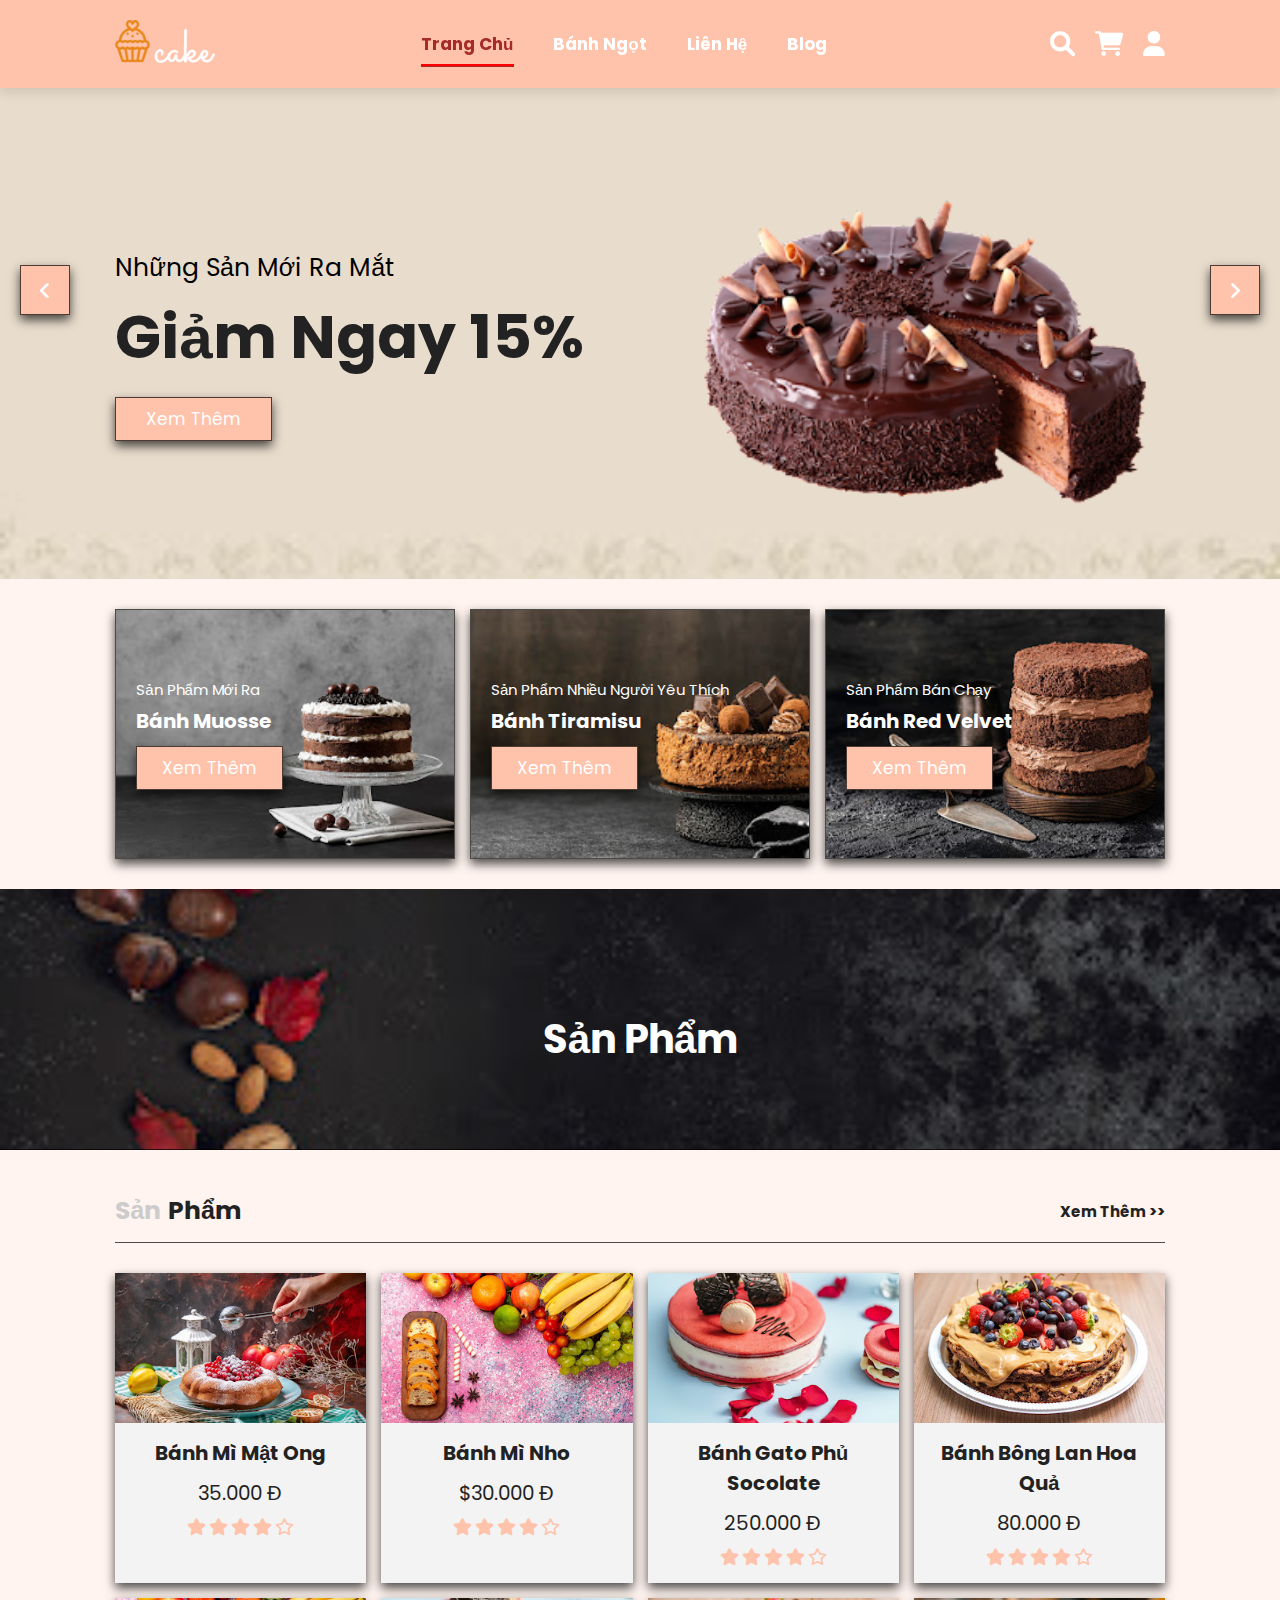
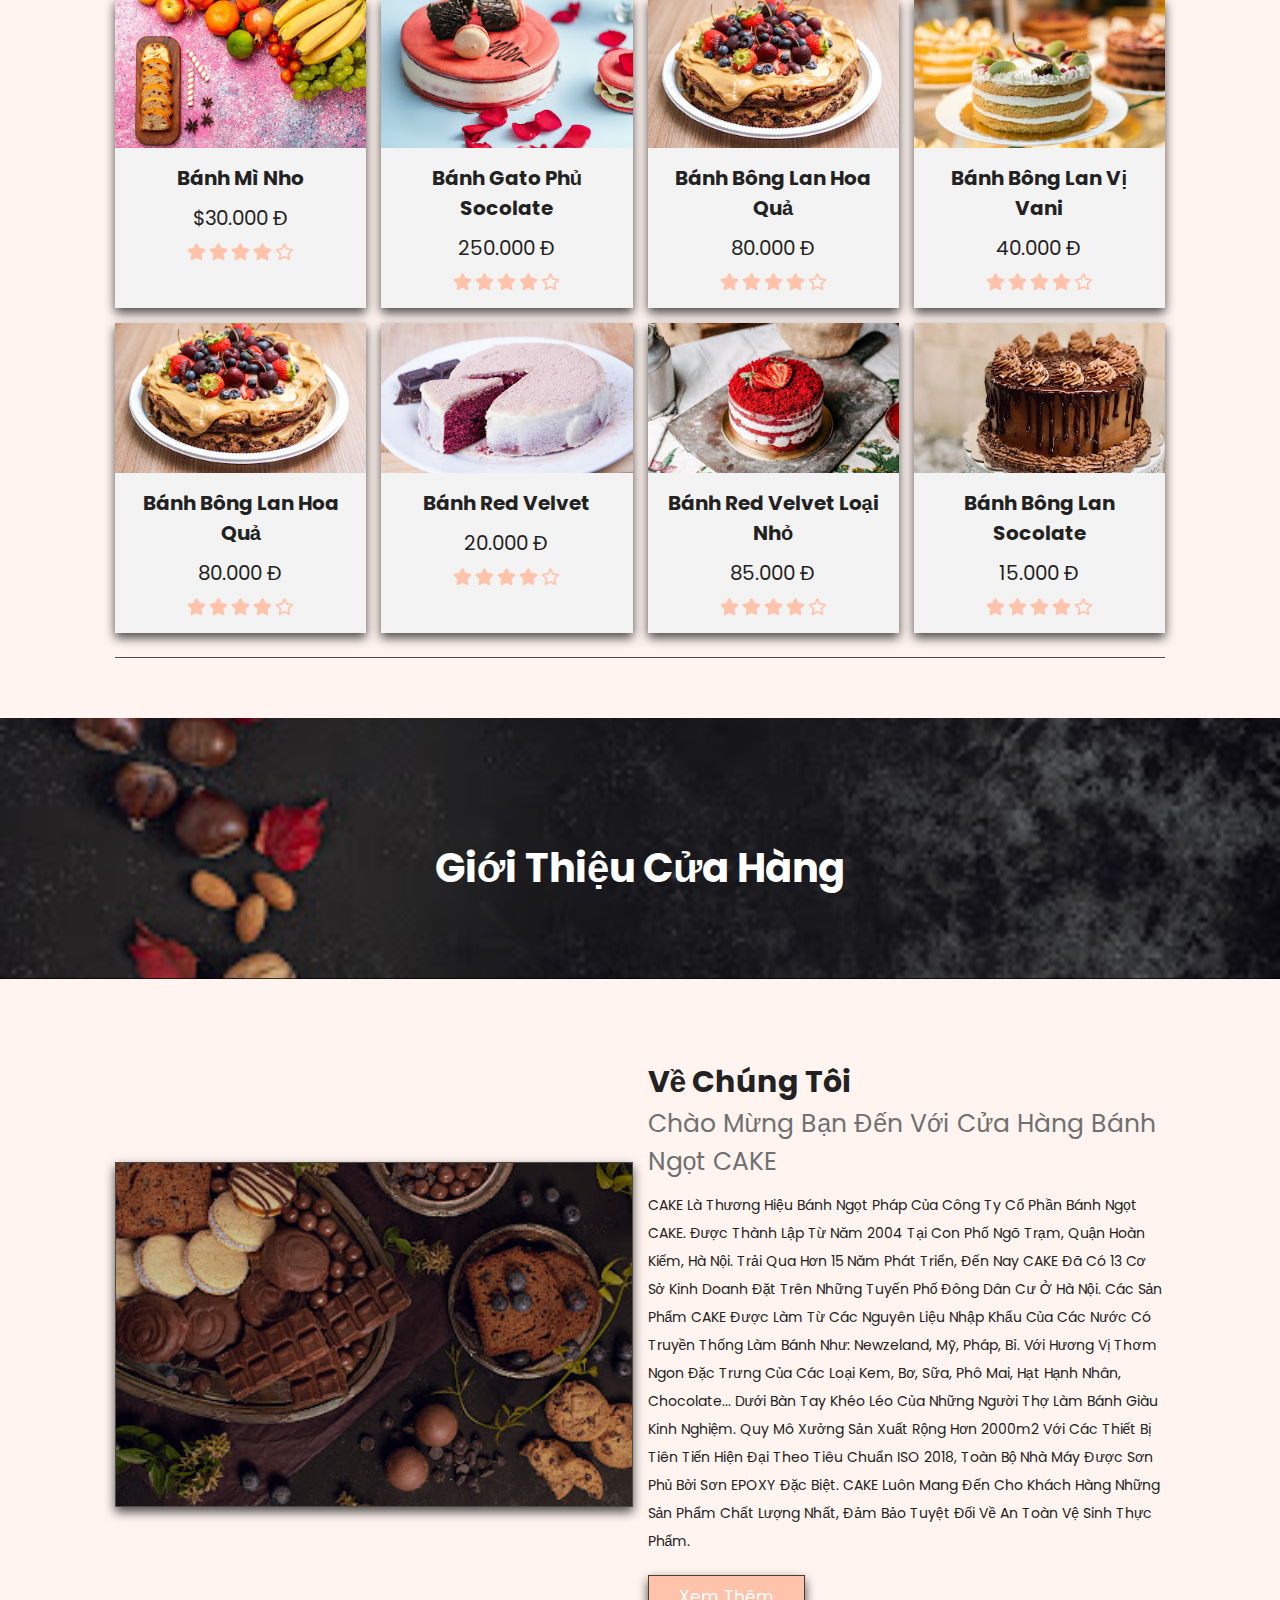
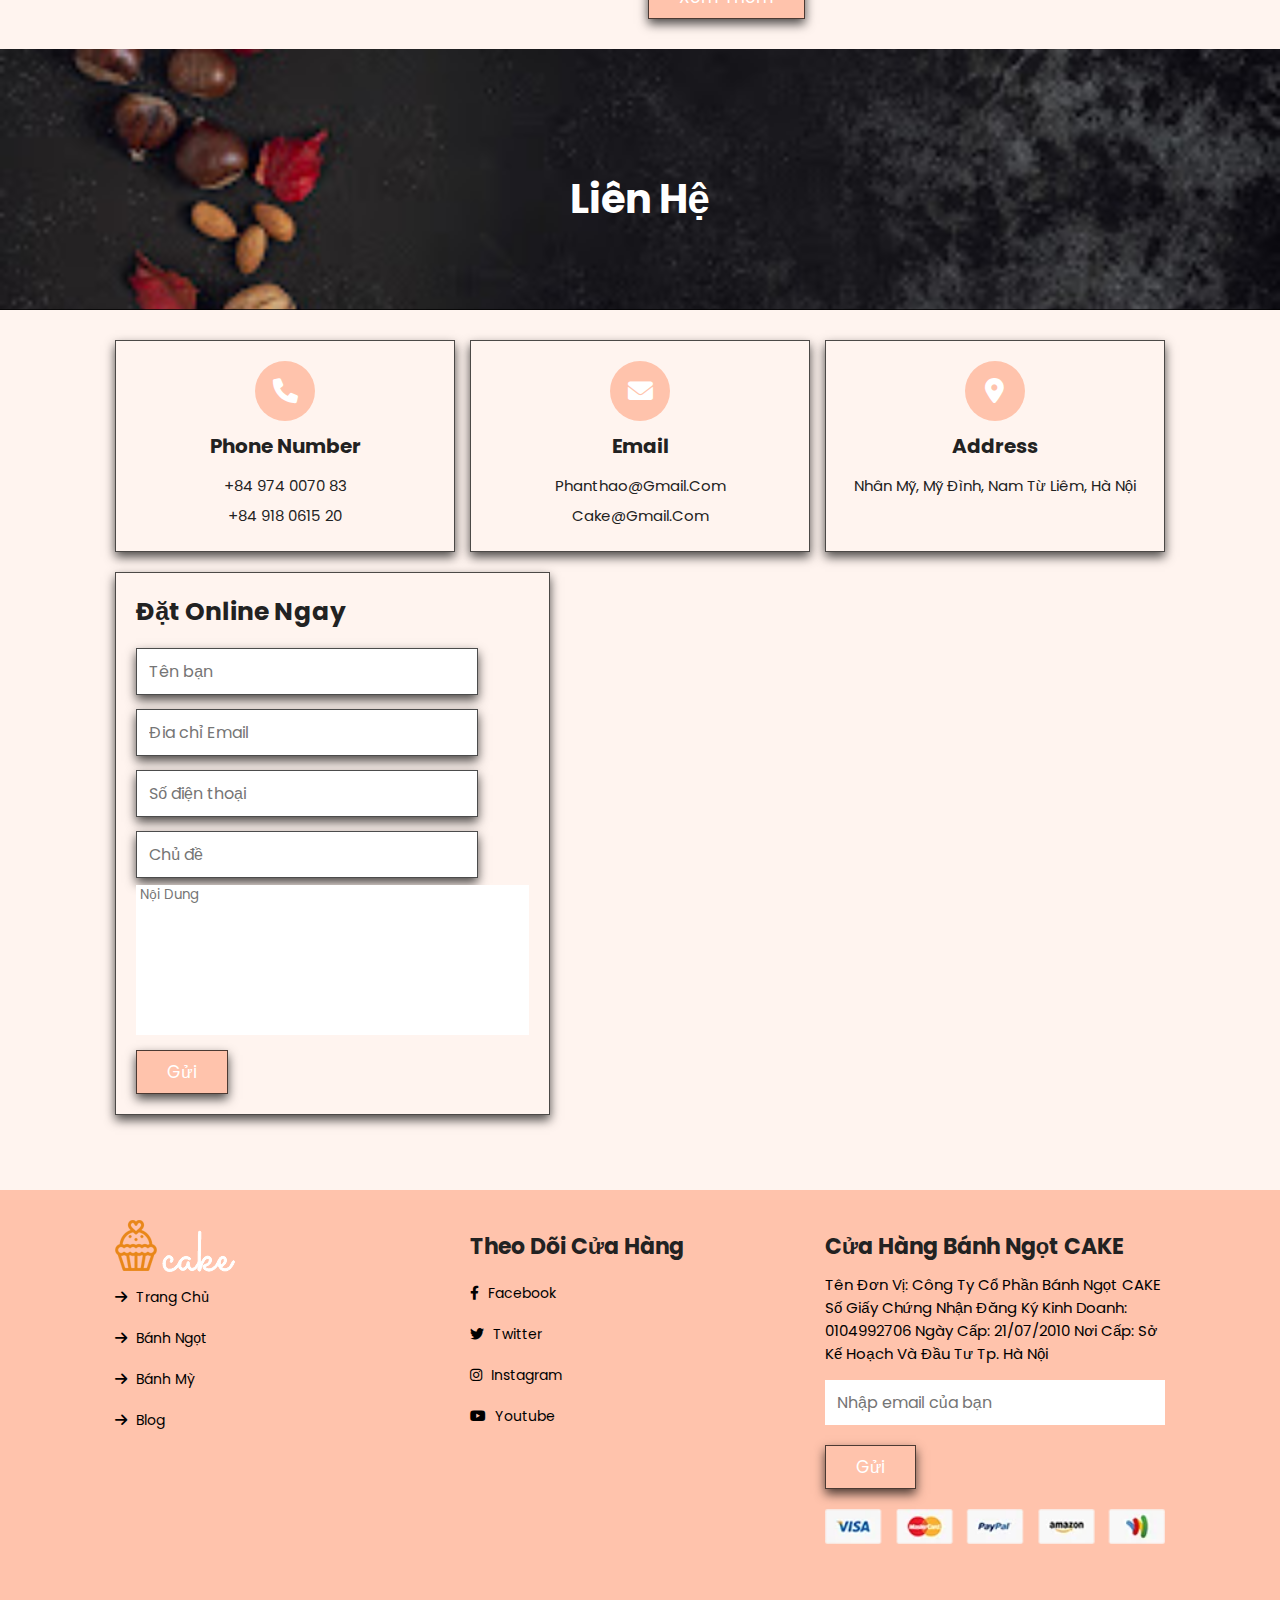
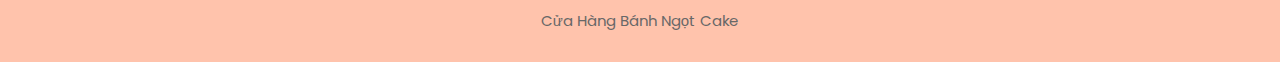
<file: index.html>
<!DOCTYPE html>
<html lang="en">

<head>
    <meta charset="UTF-8">
    <meta http-equiv="X-UA-Compatible" content="IE=edge">
    <meta name="viewport" content="width=device-width, initial-scale=1.0">
    <title>Index.html</title>

    <!-- font awesome cdn link -->
    <link rel="stylesheet" href="https://cdnjs.cloudflare.com/ajax/libs/font-awesome/6.0.0-beta3/css/all.min.css">

    <link rel="stylesheet" href="style.css">
    <!-- custom css file link -->
    <link rel="stylesheet" type="text/css" href="slick-1.8.1/slick//slick.css">
     <link rel="stylesheet" type="text/css" href="slick-1.8.1/slick/slick-theme.css">
  <!-- <style type="text/css">
    .home{
        padding: 10px auto;
        background-image: none;
    }

    .slider {
        width: 100%;
        margin: 100px auto;
        margin-bottom: 15px;
        margin-top: 10px;
    }

    .slick-slide {
      margin: 0px;
      box-sizing: border-box;
    }

    .slick-slide img {
      width: 100%;
    }

    .slick-prev:before,
    .slick-next:before {
      color: black;
    }


    .slick-slide {
      transition: all ease-in-out .3s;
      opacity: .2;
    }

    .slick-active {
      opacity: .5;
    }

    .slick-current {
      opacity: 1;
    }
    </style> -->
</head>

<body>

    <!-- header section start page -->

    <header class="header">
        <a href="index.html"><img src="img/footer-logo.png" alt=""></a>

        <ul class="navbar">
            <li class="active">
                <a href="index.html">Trang Chủ</a>
            </li>
            <li>
                <a href="./product_details.html">Bánh Ngọt</a>
                <ul class="children">
                    <li><a href="./product_details.html">Bánh Bông Lan</a></li>
                    <li><a href="./product_details.html">Bánh Kem Socola</a></li>
                </ul>
            </li>
            <li>
                <a href="./contact.html">Liên Hệ</a>

            </li>
            
            <li><a href="Blog.html">Blog</a></li>
        </ul>

        <div class="icons">
           
            <div id="menu-btn" class="fas fa-bars">  </div>
            <div id="search-btn" class="fas fa-search">
                <input id="more" type="checkbox" checked="checked" hidden />
                
                    <div id="form_search">
                        <input type="text" class="input_search">
                        <button type="button" class="btn_search"><i class="fas fa-search"></i></button>
                    </div>
                 
            </div>
            <div id="cart-btn" class="fas fa-shopping-cart btn-btn-click-icon"></div>
            <div id="login-btn" class="fas fa-user btn-btn-click-icon"> </div>
        </div>

    </header>

    <!-- home section start -->

    <section class="home" id="home">
        <div class="slides-container">

            <div class="slide active">
                <div class="content">
                    <span>Những Sản Mới Ra Mắt</span>
                    <h3>Giảm Ngay 15% </h3>
                    <a href="product.html" class="btn">Xem Thêm</a>
                </div>
                <div class="img">
                    <img src="img/home-img-1.png" alt="">
                </div>
            </div>

            <div class="slide">
                <div class="content">
                    <span>Những Sản Mới Ra Mắt</span>
                    <h3>Giảm Ngay 15% </h3>
                    <a href="product.html" class="btn">Xem Thêm</a>
                </div>
                <div class="img">
                    <img src="img/home-img-2.png" alt="">
                </div>
            </div>

            <div class="slide">
                <div class="content">
                    <span>Những Sản Mới Ra Mắt</span>
                    <h3>Giảm Ngay 15% </h3>
                    <a href="product.html" class="btn">Xem Thêm</a>
                </div>
                <div class="img">
                    <img src="img/home-img-3.png" alt="">
                </div>
            </div>

        </div>
        <div id="next-slide" class="fas fa-angle-right" onclick="next()"></div>
        <div id="prev-slide" class="fas fa-angle-left" onclick="next()"></div>






        <!-- <div class="regular slider">
            <div>
                <img src="img/hero-1.jpg">
            </div>
            <div>
                <img src="img/hero-1.jpg">
            </div>
            <div>
                <img src="img/hero-1.jpg">
            </div>
            <div>
                <img src="img/hero-1.jpg">
            </div>
            <div>
                <img src="img/hero-1.jpg">
            </div>
            <div>
              <img src="img/hero-1.jpg">
            </div>
          </section> -->
    </section>


    <section class="banner-container">

        <div class="banner">
            <img src="img/banner-1.jpg" alt="">
            <div class="content">
                <span>Sản Phẩm Mới Ra</span>
                <h3>Bánh Muosse</h3>
                <a href="product.html" class="btn">Xem Thêm</a>
            </div>
        </div>

        <div class="banner">
            <img src="img/banner-2.jpg" alt="">
            <div class="content">
                <span>Sản Phẩm Nhiều Người Yêu Thích</span>
                <h3>Bánh Tiramisu</h3>
                <a href="product.html" class="btn">Xem Thêm</a>
            </div>
        </div>

        <div class="banner">
            <img src="img/banner-3.jpg" alt="">
            <div class="content">
                <span>Sản Phẩm Bán Chạy</span>
                <h3>Bánh Red Velvet</h3>
                <a href="product.html" class="btn">Xem Thêm</a>
            </div>
        </div>

    </section>


    <!-- Sản phẩm  -->

    <div class="heading">
        <h1>Sản Phẩm</h1>
    </div>


    <!-- Sản Phẩm section -->

    <section class="products">

        <h1 class="title"> Sản <span>Phẩm</span> <a href="product.html">Xem Thêm >></a> </h1>

        <div class="box-container">

            <div class="box">
                <div class="icons">
                    <a href="product_details.html" class="fas fa-shopping-cart"></a>
                    <a href="product_details.html" class="fas fa-heart"></a>
                    <a href="product_details.html" class="fas fa-eye"></a>
                </div>
                <div class="img">
                    <img src="img/product-1.jpg" alt="">
                </div>
                <div class="content">
                    <h3>Bánh Mì Mật Ong</h3>
                    <div class="price">35.000 đ</div>
                    <div class="stars">
                        <i class="fas fa-star"></i>
                        <i class="fas fa-star"></i>
                        <i class="fas fa-star"></i>
                        <i class="fas fa-star"></i>
                        <i class="far fa-star"></i>
                    </div>
                </div>
            </div>

            <div class="box">
                <div class="icons">
                    <a href="product_details.html" class="fas fa-shopping-cart"></a>
                    <a href="product_details.html" class="fas fa-heart"></a>
                    <a href="product_details.html" class="fas fa-eye"></a>
                </div>
                <div class="img">
                    <img src="img/product-2.jpg" alt="">
                </div>
                <div class="content">
                    <h3>Bánh Mì Nho</h3>
                    <div class="price">$30.000 đ</div>
                    <div class="stars">
                        <i class="fas fa-star"></i>
                        <i class="fas fa-star"></i>
                        <i class="fas fa-star"></i>
                        <i class="fas fa-star"></i>
                        <i class="far fa-star"></i>
                    </div>
                </div>
            </div>

            <div class="box">
                <div class="icons">
                    <a href="product_details.html" class="fas fa-shopping-cart"></a>
                    <a href="product_details.html" class="fas fa-heart"></a>
                    <a href="product_details.html" class="fas fa-eye"></a>
                </div>
                <div class="img">
                    <img src="img/product-3.jpg" alt="">
                </div>
                <div class="content">
                    <h3>Bánh Gato Phủ Socolate</h3>
                    <div class="price">250.000 đ</div>
                    <div class="stars">
                        <i class="fas fa-star"></i>
                        <i class="fas fa-star"></i>
                        <i class="fas fa-star"></i>
                        <i class="fas fa-star"></i>
                        <i class="far fa-star"></i>
                    </div>
                </div>
            </div>

            <div class="box">
                <div class="icons">
                    <a href="product_details.html" class="fas fa-shopping-cart"></a>
                    <a href="product_details.html" class="fas fa-heart"></a>
                    <a href="product_details.html" class="fas fa-eye"></a>
                </div>
                <div class="img">
                    <img src="img/product-4.jpg" alt="">
                </div>
                <div class="content">
                    <h3>Bánh Bông Lan Hoa Quả</h3>
                    <div class="price">80.000 đ</div>
                    <div class="stars">
                        <i class="fas fa-star"></i>
                        <i class="fas fa-star"></i>
                        <i class="fas fa-star"></i>
                        <i class="fas fa-star"></i>
                        <i class="far fa-star"></i>
                    </div>
                </div>
            </div>

            <div class="box">
                <div class="icons">
                    <a href="product_details.html" class="fas fa-shopping-cart"></a>
                    <a href="product_details.html" class="fas fa-heart"></a>
                    <a href="product_details.html" class="fas fa-eye"></a>
                </div>
                <div class="img">
                    <img src="img/product-2.jpg" alt="">
                </div>
                <div class="content">
                    <h3>Bánh Mì Nho</h3>
                    <div class="price">$30.000 đ</div>
                    <div class="stars">
                        <i class="fas fa-star"></i>
                        <i class="fas fa-star"></i>
                        <i class="fas fa-star"></i>
                        <i class="fas fa-star"></i>
                        <i class="far fa-star"></i>
                    </div>
                </div>
            </div>

            <div class="box">
                <div class="icons">
                    <a href="product_details.html" class="fas fa-shopping-cart"></a>
                    <a href="product_details.html" class="fas fa-heart"></a>
                    <a href="product_details.html" class="fas fa-eye"></a>
                </div>
                <div class="img">
                    <img src="img/product-3.jpg" alt="">
                </div>
                <div class="content">
                    <h3>Bánh Gato Phủ Socolate</h3>
                    <div class="price">250.000 đ</div>
                    <div class="stars">
                        <i class="fas fa-star"></i>
                        <i class="fas fa-star"></i>
                        <i class="fas fa-star"></i>
                        <i class="fas fa-star"></i>
                        <i class="far fa-star"></i>
                    </div>
                </div>
            </div>

            <div class="box">
                <div class="icons">
                    <a href="product_details.html" class="fas fa-shopping-cart"></a>
                    <a href="product_details.html" class="fas fa-heart"></a>
                    <a href="product_details.html" class="fas fa-eye"></a>
                </div>
                <div class="img">
                    <img src="img/product-4.jpg" alt="">
                </div>
                <div class="content">
                    <h3>Bánh Bông Lan Hoa Quả</h3>
                    <div class="price">80.000 đ</div>
                    <div class="stars">
                        <i class="fas fa-star"></i>
                        <i class="fas fa-star"></i>
                        <i class="fas fa-star"></i>
                        <i class="fas fa-star"></i>
                        <i class="far fa-star"></i>
                    </div>
                </div>
            </div>

            <div class="box">
                <div class="icons">
                    <a href="product_details.html" class="fas fa-shopping-cart"></a>
                    <a href="product_details.html" class="fas fa-heart"></a>
                    <a href="product_details.html" class="fas fa-eye"></a>
                </div>
                <div class="img">
                    <img src="img/product-5.jpg" alt="">
                </div>
                <div class="content">
                    <h3>Bánh Bông Lan Vị Vani</h3>
                    <div class="price">40.000 đ</div>
                    <div class="stars">
                        <i class="fas fa-star"></i>
                        <i class="fas fa-star"></i>
                        <i class="fas fa-star"></i>
                        <i class="fas fa-star"></i>
                        <i class="far fa-star"></i>
                    </div>
                </div>
            </div>

            <div class="box">
                <div class="icons">
                    <a href="product_details.html" class="fas fa-shopping-cart"></a>
                    <a href="product_details.html" class="fas fa-heart"></a>
                    <a href="product_details.html" class="fas fa-eye"></a>
                </div>
                <div class="img">
                    <img src="img/product-4.jpg" alt="">
                </div>
                <div class="content">
                    <h3>Bánh Bông Lan Hoa Quả</h3>
                    <div class="price">80.000 đ</div>
                    <div class="stars">
                        <i class="fas fa-star"></i>
                        <i class="fas fa-star"></i>
                        <i class="fas fa-star"></i>
                        <i class="fas fa-star"></i>
                        <i class="far fa-star"></i>
                    </div>
                </div>
            </div>

            <div class="box">
                <div class="icons">
                    <a href="product_details.html" class="fas fa-shopping-cart"></a>
                    <a href="product_details.html" class="fas fa-heart"></a>
                    <a href="product_details.html" class="fas fa-eye"></a>
                </div>
                <div class="img">
                    <img src="img/product-6.jpg" alt="">
                </div>
                <div class="content">
                    <h3>Bánh Red Velvet</h3>
                    <div class="price">20.000 đ</div>
                    <div class="stars">
                        <i class="fas fa-star"></i>
                        <i class="fas fa-star"></i>
                        <i class="fas fa-star"></i>
                        <i class="fas fa-star"></i>
                        <i class="far fa-star"></i>
                    </div>
                </div>
            </div>

            <div class="box">
                <div class="icons">
                    <a href="product_details.html" class="fas fa-shopping-cart"></a>
                    <a href="product_details.html" class="fas fa-heart"></a>
                    <a href="product_details.html" class="fas fa-eye"></a>
                </div>
                <div class="img">
                    <img src="img/product-7.jpg" alt="">
                </div>
                <div class="content">
                    <h3>Bánh Red Velvet Loại Nhỏ</h3>
                    <div class="price">85.000 đ</div>
                    <div class="stars">
                        <i class="fas fa-star"></i>
                        <i class="fas fa-star"></i>
                        <i class="fas fa-star"></i>
                        <i class="fas fa-star"></i>
                        <i class="far fa-star"></i>
                    </div>
                </div>
            </div>

            <div class="box">
                <div class="icons">
                    <a href="product_details.html" class="fas fa-shopping-cart"></a>
                    <a href="product_details.html" class="fas fa-heart"></a>
                    <a href="product_details.html" class="fas fa-eye"></a>
                </div>
                <div class="img">
                    <img src="img/product-8.jpg" alt="">
                </div>
                <div class="content">
                    <h3>Bánh Bông Lan Socolate</h3>
                    <div class="price">15.000 đ</div>
                    <div class="stars">
                        <i class="fas fa-star"></i>
                        <i class="fas fa-star"></i>
                        <i class="fas fa-star"></i>
                        <i class="fas fa-star"></i>
                        <i class="far fa-star"></i>
                    </div>
                </div>
            </div>
        </div>

        <h1 class="title"> <span></span> <a href="#"></a> </h1>
    </section>


    <!-- about section start -->
    <div class="heading">
        <h1>Giới Thiệu Cửa Hàng</h1>
    </div>

    <div class="space"></div>

    <section class="about">
        <div class="img">
            <img src="img/about-img.jpg" alt="">
        </div>

        <div class="content">

            <h3>Về Chúng Tôi</h3>
            <span>Chào Mừng Bạn Đến Với Cửa Hàng Bánh Ngọt CAKE</span>
            <p>CAKE là thương hiệu bánh ngọt Pháp của công ty cổ phần bánh ngọt CAKE.
                Được thành lập từ năm 2004 tại con phố Ngõ Trạm, quận Hoàn Kiếm, Hà Nội.
                Trải qua hơn 15 năm phát triển, đến nay CAKE đã có 13 cơ sở kinh doanh đặt trên những tuyến phố đông dân
                cư ở Hà Nội.
                Các sản phẩm CAKE được làm từ các nguyên liệu nhập khẩu của các nước có truyền thống làm bánh như:
                Newzeland, Mỹ, Pháp, Bỉ. Với hương vị thơm ngon đặc trưng của các loại kem, bơ, sữa, phô mai, hạt hạnh
                nhân, chocolate... dưới bàn tay khéo léo của những người thợ làm bánh giàu kinh nghiệm.
                Quy mô xưởng sản xuất rộng hơn 2000m2 với các thiết bị tiên tiến hiện đại theo tiêu chuẩn ISO 2018, toàn
                bộ nhà máy được sơn phủ bởi sơn EPOXY đặc biệt.
                CAKE luôn mang đến cho khách hàng những sản phẩm chất lượng nhất, đảm bảo tuyệt đối về an toàn vệ sinh
                thực phẩm.</p>
            <a href="#" class="btn">Xem Thêm</a>
        </div>
    </section>

    <!-- connect section start -->

    <div class="heading">
        <h1>Liên Hệ</h1>
    </div>

    <section class="contact">
        <div class="icons-container">

            <div class="icons">
                <i class="fas fa-phone"></i>
                <h3>Phone Number</h3>
                <p>+84 974 0070 83</p>
                <p>+84 918 0615 20</p>
            </div>

            <div class="icons">
                <i class="fas fa-envelope"></i>
                <h3>Email</h3>
                <p>phanthao@gmail.com</p>
                <p>cake@gmail.com</p>
            </div>

            <div class="icons">
                <i class="fas fa-map-marker-alt"></i>
                <h3>Address</h3>
                <p>Nhân Mỹ, Mỹ Đình, Nam Từ Liêm, Hà Nội</p>
            </div>

        </div>

        <div class="row">
            <form action="">
                <h3>Đặt Online Ngay</h3>
                <div class="inputBox">
                    <input type="text" placeholder="Tên bạn" class="box">
                    <input type="text" placeholder="Đia chỉ Email" class="box">
                </div>
                <div class="inputBox">
                    <input type="number" placeholder="Số điện thoại" class="box">
                    <input type="text" placeholder="Chủ đề" class="box">
                </div>
                <textarea placeholder=" Nội dung" cols="30" rows="10"></textarea>
                <input type="submit" value="Gửi" class="btn">
            </form>
            <iframe
                src="https://www.google.com/maps/embed?pb=!1m18!1m12!1m3!1d3724.296621639831!2d105.77012841473135!3d21.020814236002693!2m3!1f0!2f0!3f0!3m2!1i1024!2i768!4f13.1!3m3!1m2!1s0x313454af330441b3%3A0xefc9b1de568c4c3c!2zTmjDom4gTeG7uSwgTeG7uSDEkMOsbmggMiwgVOG7qyBMacOqbSwgSMOgIE7hu5lpLCBWaeG7h3QgTmFt!5e0!3m2!1svi!2s!4v1647525730456!5m2!1svi!2s"
                width="600" height="450" style="border:0;" allowfullscreen="" loading="lazy"></iframe>
        </div>

    </section>

    <div class="space"></div>
    <!-- footer section start -->


    <section class="footer">
        <div class="box-container">
            <div class="box">
                <img src="img/footer-logo.png" alt="">
                <a href="index.html"> <i class="fas fa-arrow-right"></i> Trang Chủ</a>
                <a href="product.html"> <i class="fas fa-arrow-right"></i> Bánh Ngọt</a>
                <a href="product.html"> <i class="fas fa-arrow-right"></i> Bánh Mỳ</a>
                <a href="Blog.html"> <i class="fas fa-arrow-right"></i> Blog</a>
            </div>

            <div class="box">
                <h3>Theo Dõi Cửa Hàng</h3>
                <a href="#"> <i class="fab fa-facebook-f"></i> facebook </a>
                <a href="#"> <i class="fab fa-twitter"></i> twitter </a>
                <a href="#"> <i class="fab fa-instagram"></i> instagram </a>
                <a href="#"> <i class="fab fa-youtube"></i> youtube </a>
            </div>

            <div class="box">
                <h3>Cửa Hàng Bánh Ngọt CAKE</h3>
                <p>Tên đơn vị: Công ty Cổ phần Bánh ngọt CAKE Số giấy chứng nhận đăng ký kinh doanh: 0104992706 Ngày
                    cấp: 21/07/2010 Nơi cấp: Sở Kế hoạch và Đầu tư Tp. Hà Nội</p>
                <form action="">
                    <input type="email" placeholder="Nhập email của bạn">
                    <input type="submit" value="Gửi" class="btn">
                </form>
                <img src="img/payment.png" class="payments" alt="">
            </div>
        </div>
    </section>
    
    <section class="credit">Cửa Hàng Bánh Ngọt Cake</section>

    <script src="https://code.jquery.com/jquery-2.2.0.min.js" type="text/javascript"></script>
    <script src="./slick-1.8.1/slick/slick.js" type="text/javascript" charset="utf-8"></script>
    <script type="text/javascript">
        $(document).on('ready', function() {
          $(".regular").slick({
            dots: false,
            infinite: true,
            slidesToShow: 1,
            slidesToScroll: 1
          });
        });
        
let slides = document.querySelectorAll('.home .slides-container .slide');

let index = 0;



function next(){

    slides[index].classList.remove('active');

    index = (index + 1) % slides.length;

    slides[index].classList.add('active');

}


function prev(){

    slides[index].classList.remove('active');

    index = (index - 1 + slides.length) % slides.length;

    slides[index].classList.add('active');

}

setInterval(()=>{
    slides[index].classList.remove('active');

    index = (index + 1) % slides.length;

    slides[index].classList.add('active');
},3000);
    </script>
    
    <!-- custom js file link -->
    <script src="main.js"></script>
</body>

</html>
</file>
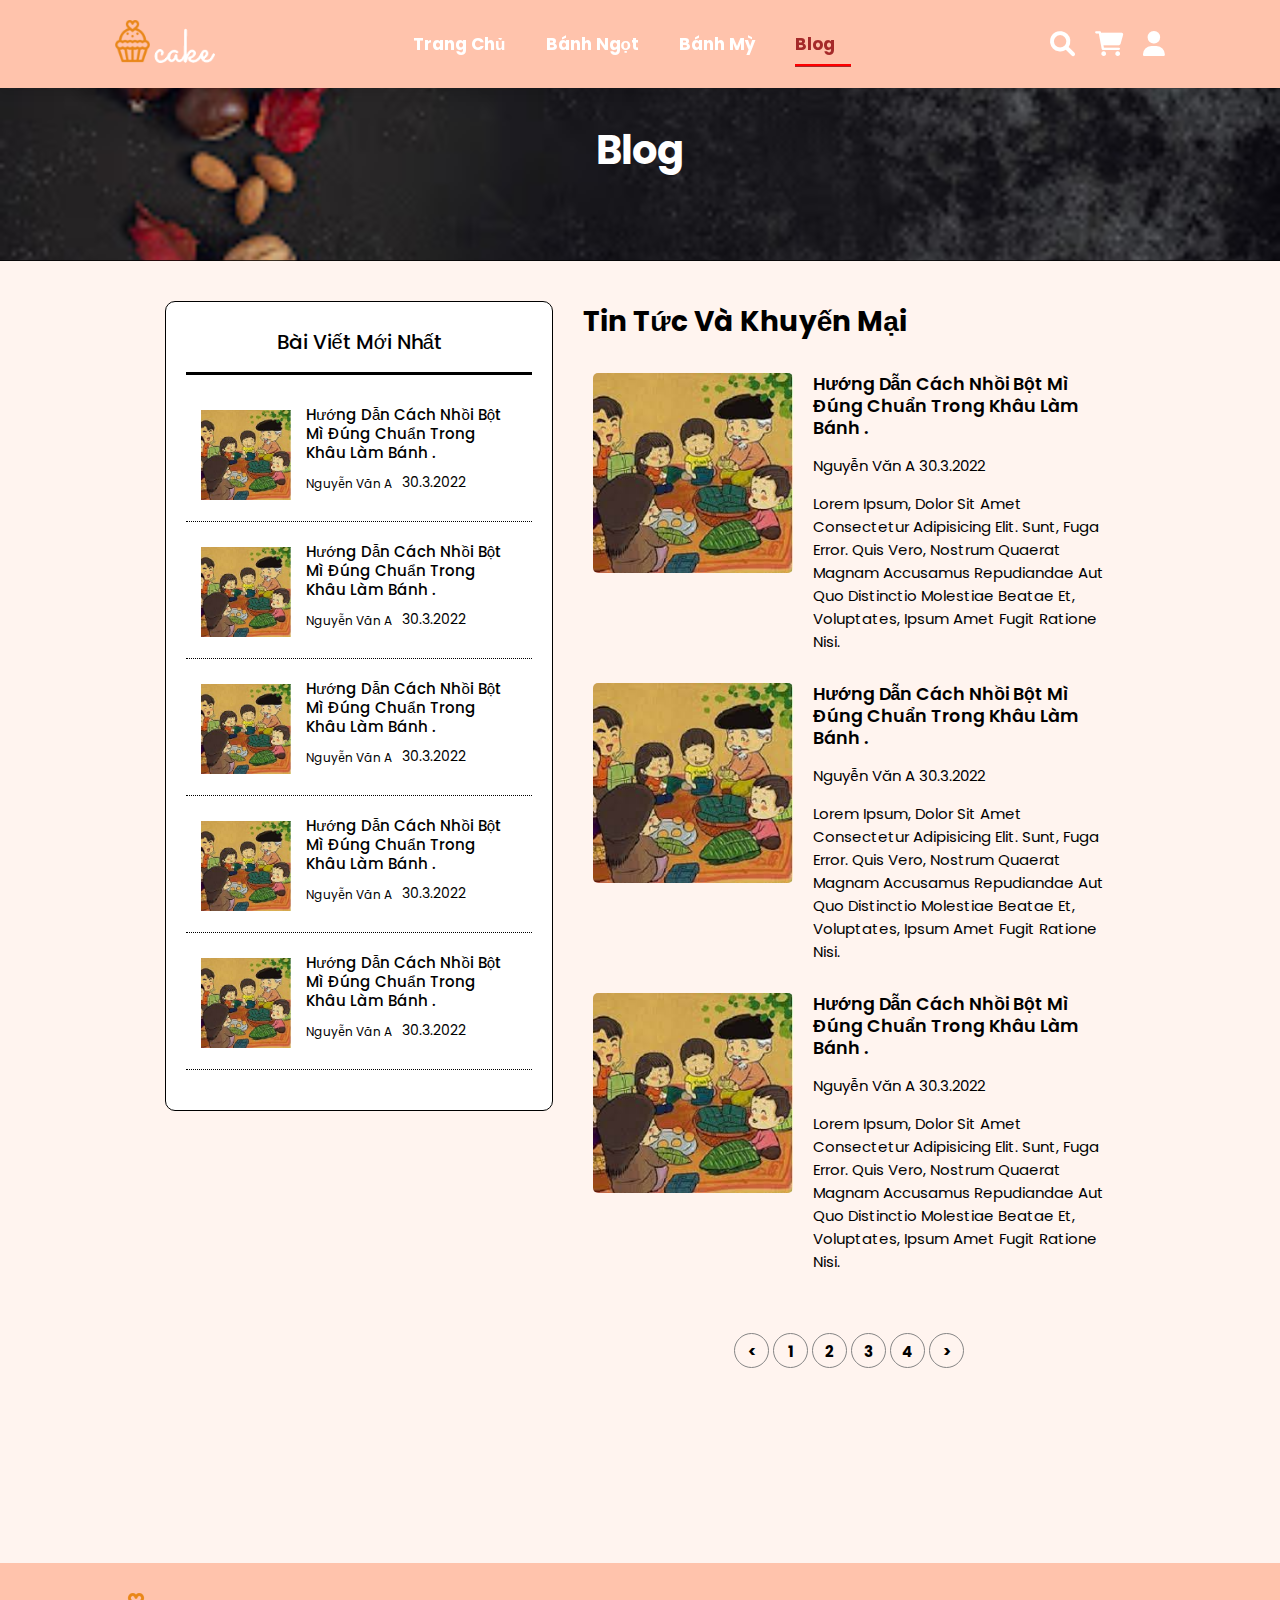
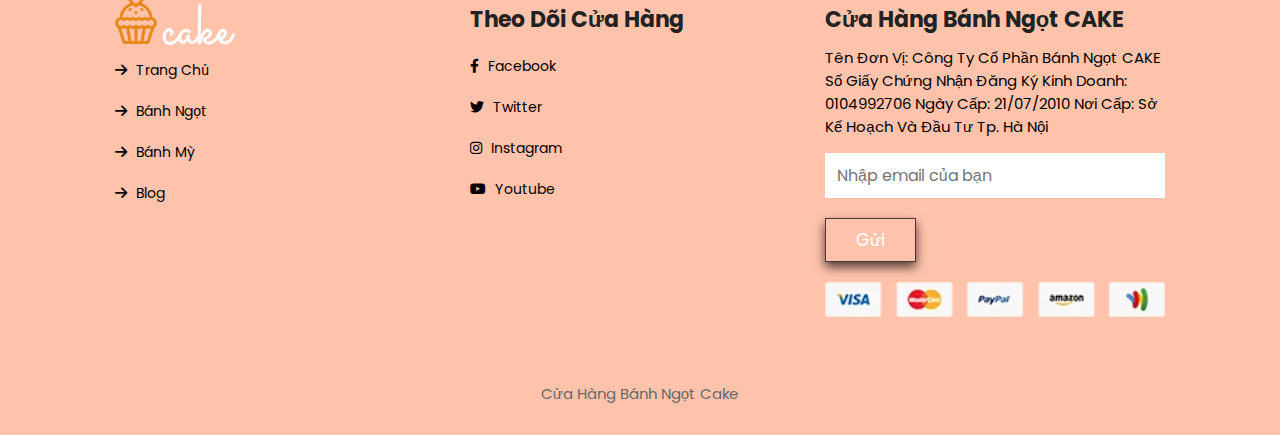
<file: Blog.html>
<!DOCTYPE html>
<html lang="en">

    <head>
        <meta charset="UTF-8">
        <meta http-equiv="X-UA-Compatible" content="IE=edge">
        <meta name="viewport" content="width=device-width, initial-scale=1.0">
        <title>Blog.html</title>

        <!-- font awesome cdn link -->
        <link rel="stylesheet"
            href="https://cdnjs.cloudflare.com/ajax/libs/font-awesome/6.0.0-beta3/css/all.min.css">
        <link rel="stylesheet" href="style.css">
        <!-- custom css file link -->
        <link rel="stylesheet" type="text/css"
            href="slick-1.8.1/slick//slick.css">
        <link rel="stylesheet" type="text/css"
            href="slick-1.8.1/slick/slick-theme.css">
        <style type="text/css">
    .home{
        padding: 10px auto;
        background-image: none;
    }

    .slider {
        width: 100%;
        margin: 100px auto;
        margin-bottom: 15px;
        margin-top: 10px;
    }

    .slick-slide {
      margin: 0px;
      box-sizing: border-box;
    }

    .slick-slide img {
      width: 100%;
    }

    .slick-prev:before,
    .slick-next:before {
      color: black;
    }


    .slick-slide {
      transition: all ease-in-out .3s;
      opacity: .2;
    }
    
    .slick-active {
      opacity: .5;
    }

    .slick-current {
      opacity: 1;
    }

    </style>
    </head>

    <body>

        <!-- header section start page -->

        <header class="header">
            <a href="index.html"><img src="img/footer-logo.png" alt=""></a>
    
            <ul class="navbar">
                <li >
                    <a href="index.html">Trang Chủ</a>
                </li>
                <li>
                    <a href="./product_details.html">Bánh Ngọt</a>
                    <ul class="children">
                        <li><a href="./product_details.html">Bánh Bông Lan</a></li>
                        <li><a href="./product_details.html">Bánh Kem Socola</a></li>
                    </ul>
                </li>
                <li>
                    <a href="product.html">Bánh Mỳ</a>
                    <ul class="children">
                        <li><a href="product.html">Bánh Mỳ Lúa Mạch</a></li>
                        <li><a href="product.html">Bánh Mỳ Ruốc</a></li>
                    </ul>
                </li>
                
                <li class="active"><a href="Blog.html">Blog</a></li>
            </ul>
    
            <div class="icons">
               
                <div id="menu-btn" class="fas fa-bars">  </div>
                <div id="search-btn" class="fas fa-search">
                    <input id="more" type="checkbox" checked="checked" hidden />
                    
                        <div id="form_search">
                            <input type="text" class="input_search">
                            <button type="button" class="btn_search"><i class="fas fa-search"></i></button>
                        </div>
                     
                </div>
                <div id="cart-btn" class="fas fa-shopping-cart btn-btn-click"></div>
                <div id="login-btn" class="fas fa-user btn-btn-click-icon">
                    
                </div>
            </div>
    
        </header>

        <!-- home section start -->

        <div class="heading " style="margin-bottom: -70px;">
            <h1>Blog</h1>
        </div>


        <!-- Sản Phẩm section -->

        <section class="list-blog">

            <div class="main">
                <!-- <div class="nav-title">
                    <a href="">Trang chủ</a>
                    <span>/</span>
                    <a href="">Tin tức và khuyến mãi</a>
                </div> -->
    
                <div class="parent_list">
                    <div class="left_sidebar">
                        <h2>Bài viết mới nhất</h2>
                        <div class="content">
                            <ul>
                                <li>
                                    <div class="item_left_post">
                                        <div class="image_left_post">
                                            <img src="[data-uri]" alt="">
                                        </div>
                                        <div class="content_left_post">
                                            <h3><a href="detail_blog.html">Hướng dẫn cách nhồi bột mì đúng chuẩn trong khâu làm bánh .</a></h3>
                                            <div>
                                                <span class="author_name">Nguyễn Văn A</span>
                                                <span class="date_time">30.3.2022</span>
                                            </div>
                                        </div>
                                    </div>
                                </li>
                                <li>
                                    <div class="item_left_post">
                                        <div class="image_left_post">
                                            <img src="[data-uri]" alt="">
                                        </div>
                                        <div class="content_left_post">
                                             <h3><a href="detail_blog.html">Hướng dẫn cách nhồi bột mì đúng chuẩn trong khâu làm bánh .</a></h3>
                                            <div>
                                                <span class="author_name">Nguyễn Văn A</span>
                                                <span class="date_time">30.3.2022</span>
                                            </div>
                                        </div>
                                    </div>
                                </li>
                                <li>
                                    <div class="item_left_post">
                                        <div class="image_left_post">
                                            <img src="[data-uri]" alt="">
                                        </div>
                                        <div class="content_left_post">
                                             <h3><a href="detail_blog.html">Hướng dẫn cách nhồi bột mì đúng chuẩn trong khâu làm bánh .</a></h3>
                                            <div>
                                                <span class="author_name">Nguyễn Văn A</span>
                                                <span class="date_time">30.3.2022</span>
                                            </div>
                                        </div>
                                    </div>
                                </li>
                                <li>
                                    <div class="item_left_post">
                                        <div class="image_left_post">
                                            <img src="[data-uri]" alt="">
                                        </div>
                                        <div class="content_left_post">
                                             <h3><a href="detail_blog.html">Hướng dẫn cách nhồi bột mì đúng chuẩn trong khâu làm bánh .</a></h3>
                                            <div>
                                                <span class="author_name">Nguyễn Văn A</span>
                                                <span class="date_time">30.3.2022</span>
                                            </div>
                                        </div>
                                    </div>
                                </li>
                                <li>
                                    <div class="item_left_post">
                                        <div class="image_left_post">
                                            <img src="[data-uri]" alt="">
                                        </div>
                                        <div class="content_left_post">
                                             <h3><a href="detail_blog.html">Hướng dẫn cách nhồi bột mì đúng chuẩn trong khâu làm bánh .</a></h3>
                                            <div>
                                                <span class="author_name">Nguyễn Văn A</span>
                                                <span class="date_time">30.3.2022</span>
                                            </div>
                                        </div>
                                    </div>
                                </li>
                            </ul>
                        </div>
                    </div>
                    <div class="right_content">
                        <h2>Tin tức và khuyến mại</h2>
                        <div class="content_right">
                            <ul>
                                <li>
                                    <div class="item_right_post">
                                        <div class="image_right_post">
                                            <img src="[data-uri]" alt="">
                                        </div>
                                        <div class="content_right_post">
                                             <h3><a href="detail_blog.html">Hướng dẫn cách nhồi bột mì đúng chuẩn trong khâu làm bánh .</a></h3>
                                            <div class="details_author">
                                                <span class="author_name">Nguyễn Văn A</span>
                                                <span class="date_time">30.3.2022</span>
                                            </div>
                                            <div class="information_post">
                                                Lorem ipsum, dolor sit amet consectetur adipisicing elit. Sunt, fuga error. Quis vero, nostrum quaerat magnam accusamus repudiandae aut quo distinctio molestiae beatae et, voluptates, ipsum amet fugit ratione nisi.
                                            </div>
                                        </div>
                                    </div>
                                </li>
                                <li>
                                    <div class="item_right_post">
                                        <div class="image_right_post">
                                            <img src="[data-uri]" alt="">
                                        </div>
                                        <div class="content_right_post">
                                             <h3><a href="detail_blog.html">Hướng dẫn cách nhồi bột mì đúng chuẩn trong khâu làm bánh .</a></h3>
                                            <div class="details_author">
                                                <span class="author_name">Nguyễn Văn A</span>
                                                <span class="date_time">30.3.2022</span>
                                            </div>
                                            <div class="information_post">
                                                Lorem ipsum, dolor sit amet consectetur adipisicing elit. Sunt, fuga error. Quis vero, nostrum quaerat magnam accusamus repudiandae aut quo distinctio molestiae beatae et, voluptates, ipsum amet fugit ratione nisi.
                                            </div>
                                        </div>
                                    </div>
                                </li>
                                <li>
                                    <div class="item_right_post">
                                        <div class="image_right_post">
                                            <img src="[data-uri]" alt="">
                                        </div>
                                        <div class="content_right_post">
                                             <h3><a href="detail_blog.html">Hướng dẫn cách nhồi bột mì đúng chuẩn trong khâu làm bánh .</a></h3>
                                            <div class="details_author">
                                                <span class="author_name">Nguyễn Văn A</span>
                                                <span class="date_time">30.3.2022</span>
                                            </div>
                                            <div class="information_post">
                                                Lorem ipsum, dolor sit amet consectetur adipisicing elit. Sunt, fuga error. Quis vero, nostrum quaerat magnam accusamus repudiandae aut quo distinctio molestiae beatae et, voluptates, ipsum amet fugit ratione nisi.
                                            </div>
                                        </div>
                                    </div>
                                </li>
                                 
                            </ul>
                        </div>
                        <div class="paginate">
                            <ul class="paginate_dafault">
                                <li><a href=""><</a></li>
                                <li><a href="">1</a></li>
                                <li><a href="">2</a></li>
                                <li><a href="">3</a></li>
                                <li><a href="">4</a></li>
                                <li><a href="">></a></li>
                            </ul>
                        </div>
                    </div>
                </div>
            </div>

        </section>



        <div class="space"></div>
        <!-- footer section start -->


        <section class="footer">
            <div class="box-container">
                <div class="box">
                    <img src="img/footer-logo.png" alt="">
                    <a href="index.html"> <i class="fas fa-arrow-right"></i> Trang Chủ</a>
                    <a href="product.html"> <i class="fas fa-arrow-right"></i> Bánh Ngọt</a>
                    <a href="product.html"> <i class="fas fa-arrow-right"></i> Bánh Mỳ</a>
                    <a href="Blog.html"> <i class="fas fa-arrow-right"></i> Blog</a>
                </div>
    
                <div class="box">
                    <h3>Theo Dõi Cửa Hàng</h3>
                    <a href="#"> <i class="fab fa-facebook-f"></i> facebook </a>
                    <a href="#"> <i class="fab fa-twitter"></i> twitter </a>
                    <a href="#"> <i class="fab fa-instagram"></i> instagram </a>
                    <a href="#"> <i class="fab fa-youtube"></i> youtube </a>
                </div>
    
                <div class="box">
                    <h3>Cửa Hàng Bánh Ngọt CAKE</h3>
                    <p>Tên đơn vị: Công ty Cổ phần Bánh ngọt CAKE Số giấy chứng nhận đăng ký kinh doanh: 0104992706 Ngày
                        cấp: 21/07/2010 Nơi cấp: Sở Kế hoạch và Đầu tư Tp. Hà Nội</p>
                    <form action="">
                        <input type="email" placeholder="Nhập email của bạn">
                        <input type="submit" value="Gửi" class="btn">
                    </form>
                    <img src="img/payment.png" class="payments" alt="">
                </div>
            </div>
        </section>
        
        <section class="credit">Cửa Hàng Bánh Ngọt Cake</section>

        <script src="https://code.jquery.com/jquery-2.2.0.min.js"
            type="text/javascript"></script>
        <script src="./slick-1.8.1/slick/slick.js" type="text/javascript"
            charset="utf-8"></script>
        <script type="text/javascript">
        $(document).on('ready', function() {
        
          
          $(".regular").slick({
            dots: false,
            infinite: true,
            slidesToShow: 1,
            slidesToScroll: 1
          });
        });
    </script>
        <!-- custom js file link -->
        <script src="main.js"></script>
    </body>

</html>
</file>
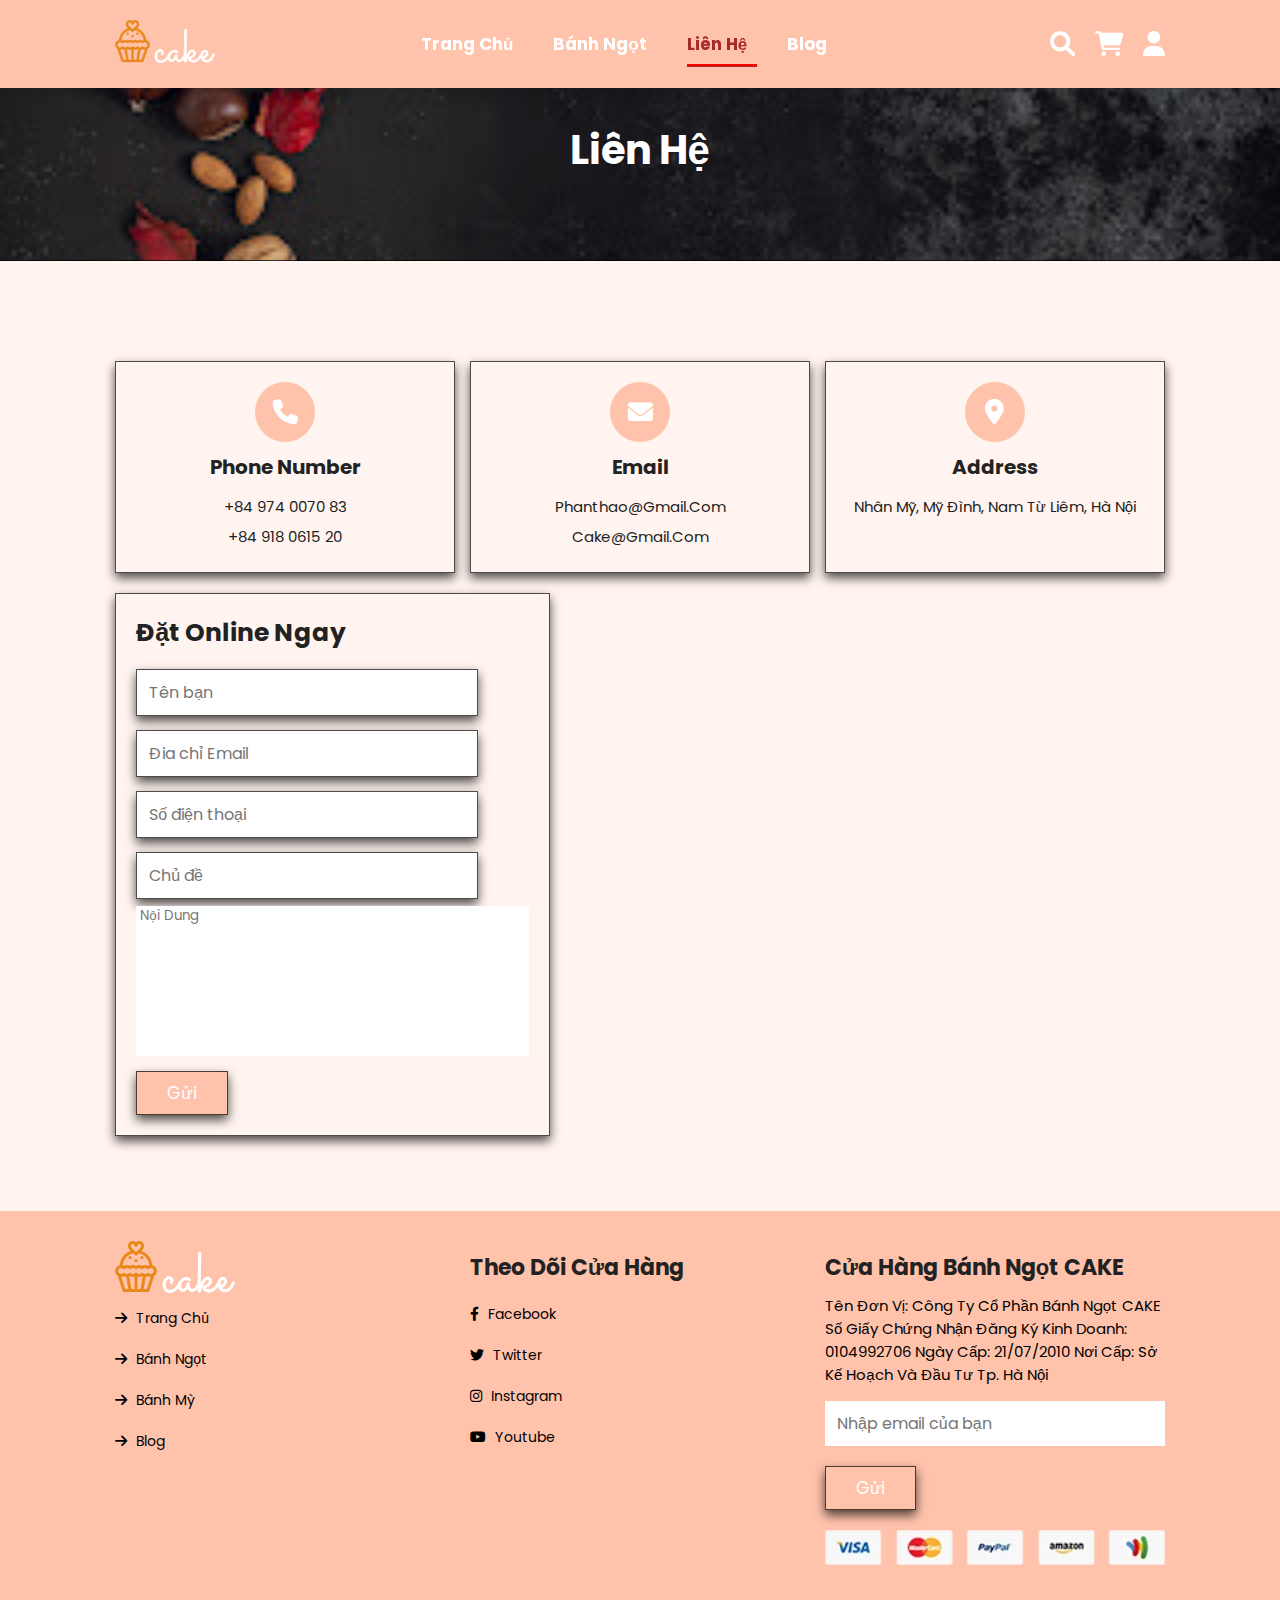
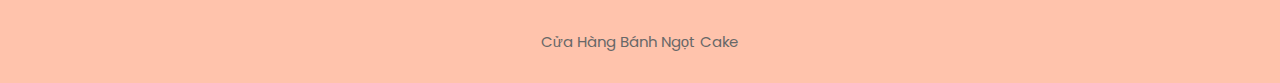
<file: contact.html>
<!DOCTYPE html>
<html lang="en">

<head>
    <meta charset="UTF-8">
    <meta http-equiv="X-UA-Compatible" content="IE=edge">
    <meta name="viewport" content="width=device-width, initial-scale=1.0">
    <title>Index.html</title>

    <!-- font awesome cdn link -->
    <link rel="stylesheet" href="https://cdnjs.cloudflare.com/ajax/libs/font-awesome/6.0.0-beta3/css/all.min.css">

    <link rel="stylesheet" href="style.css">
    <!-- custom css file link -->
    <link rel="stylesheet" type="text/css" href="slick-1.8.1/slick//slick.css">
     <link rel="stylesheet" type="text/css" href="slick-1.8.1/slick/slick-theme.css">
  <!-- <style type="text/css">
    .home{
        padding: 10px auto;
        background-image: none;
    }

    .slider {
        width: 100%;
        margin: 100px auto;
        margin-bottom: 15px;
        margin-top: 10px;
    }

    .slick-slide {
      margin: 0px;
      box-sizing: border-box;
    }

    .slick-slide img {
      width: 100%;
    }

    .slick-prev:before,
    .slick-next:before {
      color: black;
    }


    .slick-slide {
      transition: all ease-in-out .3s;
      opacity: .2;
    }

    .slick-active {
      opacity: .5;
    }

    .slick-current {
      opacity: 1;
    }
    </style> -->
</head>

<body>

    <!-- header section start page -->

    <header class="header">
        <a href="index.html"><img src="img/footer-logo.png" alt=""></a>

        <ul class="navbar">
            <li>
                <a href="index.html">Trang Chủ</a>
            </li>
            <li>
                <a href="./product_details.html">Bánh Ngọt</a>
                <ul class="children">
                    <li><a href="./product_details.html">Bánh Bông Lan</a></li>
                    <li><a href="./product_details.html">Bánh Kem Socola</a></li>
                </ul>
            </li>
            <li  class="active">
                <a href="./contact.html">Liên Hệ</a>
            </li>
            
            <li><a href="Blog.html">Blog</a></li>
        </ul>

        <div class="icons">
           
            <div id="menu-btn" class="fas fa-bars">  </div>
            <div id="search-btn" class="fas fa-search">
                <input id="more" type="checkbox" checked="checked" hidden />
                
                    <div id="form_search">
                        <input type="text" class="input_search">
                        <button type="button" class="btn_search"><i class="fas fa-search"></i></button>
                    </div>
                 
            </div>
            <div id="cart-btn" class="fas fa-shopping-cart btn-btn-click-icon"></div>
            <div id="login-btn" class="fas fa-user btn-btn-click-icon"> </div>
        </div>

    </header>
 
    <div class="heading" style="margin-bottom: 70px;">
        <h1>Liên Hệ</h1>
    </div>

    <section class="contact">
        <div class="icons-container">

            <div class="icons">
                <i class="fas fa-phone"></i>
                <h3>Phone Number</h3>
                <p>+84 974 0070 83</p>
                <p>+84 918 0615 20</p>
            </div>

            <div class="icons">
                <i class="fas fa-envelope"></i>
                <h3>Email</h3>
                <p>phanthao@gmail.com</p>
                <p>cake@gmail.com</p>
            </div>

            <div class="icons">
                <i class="fas fa-map-marker-alt"></i>
                <h3>Address</h3>
                <p>Nhân Mỹ, Mỹ Đình, Nam Từ Liêm, Hà Nội</p>
            </div>

        </div>

        <div class="row">
            <form action="">
                <h3>Đặt Online Ngay</h3>
                <div class="inputBox">
                    <input type="text" placeholder="Tên bạn" class="box">
                    <input type="text" placeholder="Đia chỉ Email" class="box">
                </div>
                <div class="inputBox">
                    <input type="number" placeholder="Số điện thoại" class="box">
                    <input type="text" placeholder="Chủ đề" class="box">
                </div>
                <textarea placeholder=" Nội dung" cols="30" rows="10"></textarea>
                <input type="submit" value="Gửi" class="btn">
            </form>
            <iframe
                src="https://www.google.com/maps/embed?pb=!1m18!1m12!1m3!1d3724.296621639831!2d105.77012841473135!3d21.020814236002693!2m3!1f0!2f0!3f0!3m2!1i1024!2i768!4f13.1!3m3!1m2!1s0x313454af330441b3%3A0xefc9b1de568c4c3c!2zTmjDom4gTeG7uSwgTeG7uSDEkMOsbmggMiwgVOG7qyBMacOqbSwgSMOgIE7hu5lpLCBWaeG7h3QgTmFt!5e0!3m2!1svi!2s!4v1647525730456!5m2!1svi!2s"
                width="600" height="450" style="border:0;" allowfullscreen="" loading="lazy"></iframe>
        </div>

    </section>

    <div class="space"></div>
    <!-- footer section start -->


    <section class="footer">
        <div class="box-container">
            <div class="box">
                <img src="img/footer-logo.png" alt="">
                <a href="index.html"> <i class="fas fa-arrow-right"></i> Trang Chủ</a>
                <a href="product.html"> <i class="fas fa-arrow-right"></i> Bánh Ngọt</a>
                <a href="product.html"> <i class="fas fa-arrow-right"></i> Bánh Mỳ</a>
                <a href="Blog.html"> <i class="fas fa-arrow-right"></i> Blog</a>
            </div>

            <div class="box">
                <h3>Theo Dõi Cửa Hàng</h3>
                <a href="#"> <i class="fab fa-facebook-f"></i> facebook </a>
                <a href="#"> <i class="fab fa-twitter"></i> twitter </a>
                <a href="#"> <i class="fab fa-instagram"></i> instagram </a>
                <a href="#"> <i class="fab fa-youtube"></i> youtube </a>
            </div>

            <div class="box">
                <h3>Cửa Hàng Bánh Ngọt CAKE</h3>
                <p>Tên đơn vị: Công ty Cổ phần Bánh ngọt CAKE Số giấy chứng nhận đăng ký kinh doanh: 0104992706 Ngày
                    cấp: 21/07/2010 Nơi cấp: Sở Kế hoạch và Đầu tư Tp. Hà Nội</p>
                <form action="">
                    <input type="email" placeholder="Nhập email của bạn">
                    <input type="submit" value="Gửi" class="btn">
                </form>
                <img src="img/payment.png" class="payments" alt="">
            </div>
        </div>
    </section>
    
    <section class="credit">Cửa Hàng Bánh Ngọt Cake</section>

    <script src="https://code.jquery.com/jquery-2.2.0.min.js" type="text/javascript"></script>
  
    <!-- custom js file link -->
    <script src="main.js"></script>
</body>

</html>
</file>
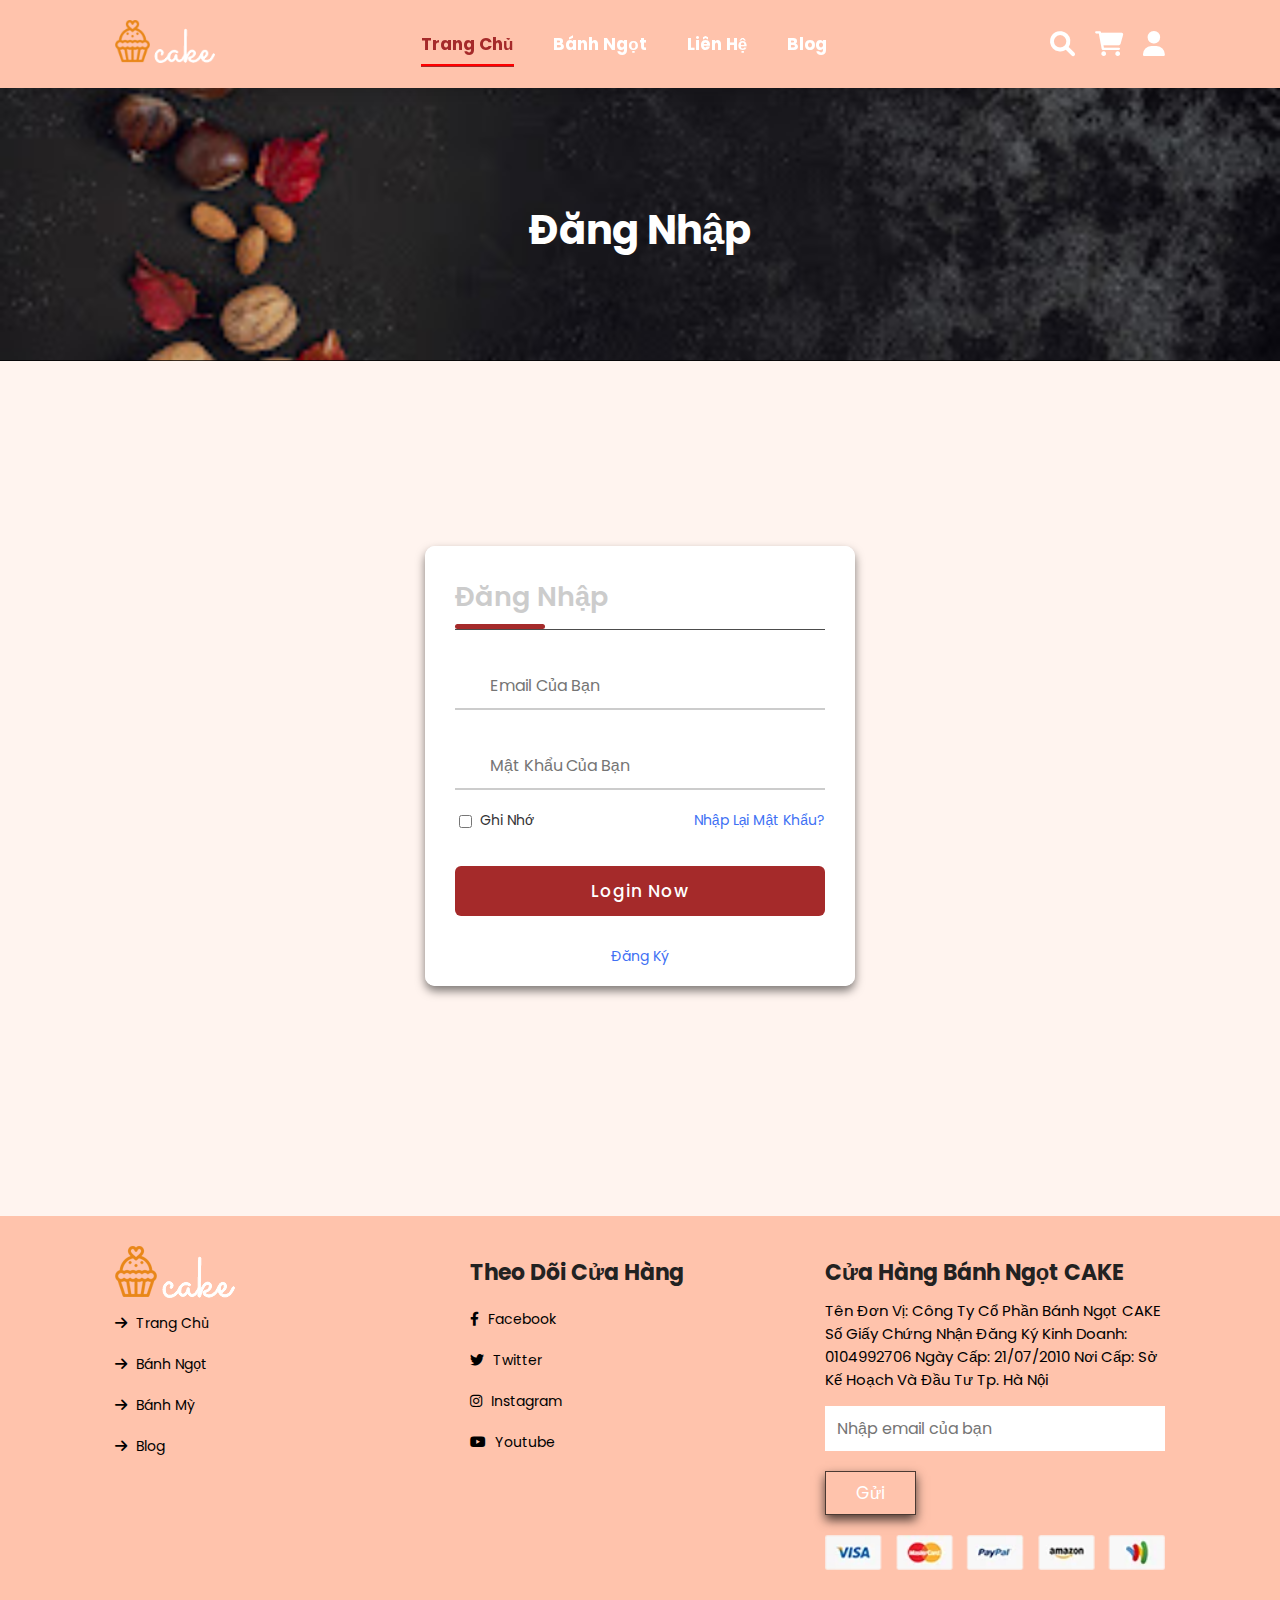
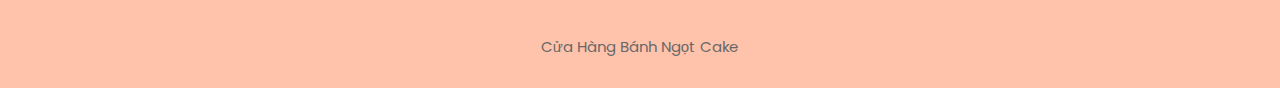
<file: login.html>
<!DOCTYPE html>
<html lang="en">

<head>
    <meta charset="UTF-8">
    <meta http-equiv="X-UA-Compatible" content="IE=edge">
    <meta name="viewport" content="width=device-width, initial-scale=1.0">
    <title>login.html</title>

    <!-- font awesome cdn link -->
    <link rel="stylesheet" href="https://cdnjs.cloudflare.com/ajax/libs/font-awesome/6.0.0-beta3/css/all.min.css">

    <link rel="stylesheet" href="https://unicons.iconscout.com/release/v4.0.0/css/line.css">

    <!-- custom css file link -->
    <link rel="stylesheet" href="style.css">
    <link rel="stylesheet" href="style_login.css">
</head>

<body>

    <!-- header section start page -->

    <header class="header">
        <a href="index.html"><img src="img/footer-logo.png" alt=""></a>

        <ul class="navbar">
            <li class="active">
                <a href="index.html">Trang Chủ</a>
            </li>
            <li>
                <a href="product.html">Bánh Ngọt</a>
                <ul class="children">
                    <li><a href="product.html">Bánh Bông Lan</a></li>
                    <li><a href="product.html">Bánh Kem Socola</a></li>
                </ul>
            </li>
            <li>
                <a href="./contact.html">Liên Hệ</a>

            </li>
            
            <li><a href="Blog.html">Blog</a></li>
        </ul>

        <div class="icons">
           
            <div id="menu-btn" class="fas fa-bars">  </div>
            <div id="search-btn" class="fas fa-search">
                <input id="more" type="checkbox" checked="checked" hidden />
                
                    <div id="form_search">
                        <input type="text" class="input_search">
                        <button type="button" class="btn_search"><i class="fas fa-search"></i></button>
                    </div>
                 
            </div>
            <div id="cart-btn" class="fas fa-shopping-cart btn-btn-click"></div>
            <div id="login-btn" class="fas fa-user btn-btn-click-icon">
                 
            </div>
        </div>

    </header>

    <!-- Sản phẩm  -->

    <div class="heading heading-product">
        <h1>Đăng Nhập</h1>
    </div>

    <!-- Sản Phẩm section -->

    <section class="login-body" >
        <div class="container">
            <div class="forms">
                <div class="form login">
                    <span class="title">Đăng Nhập</span>

                    <form action="#">
                        <div class="input-field">
                            <input type="text" placeholder="Email của bạn" required>
                            <i class="uil uil-envelope icon"></i>
                        </div>
                        <div class="input-field">
                            <input type="password" class="password" placeholder="Mật khẩu của bạn" required>
                            <i class="uil uil-lock icon"></i>
                            <i class="uil uil-eye-slash showHidePw"></i>
                        </div>

                        <div class="checkbox-text">
                            <div class="checkbox-content">
                                <input type="checkbox" id="logCheck">
                                <label for="logCheck" class="text">Ghi nhớ</label>
                            </div>
                            
                            <a href="#" class="text">Nhập lại mật khẩu?</a>
                        </div>

                        <div class="input-field button">
                            <input type="button" value="Login Now">
                        </div>
                    </form>

                    <div class="login-signup">
                        <span class="text">
                            <a href="#" class="text signup-link">Đăng ký</a>
                        </span>
                    </div>
                </div>

                <!-- Registration Form -->
                <div class="form signup">
                    <span class="title">Đăng Ký</span>

                    <form action="#">
                        <div class="input-field">
                            <input type="text" placeholder="Nhập tên của bạn" required>
                            <i class="uil uil-user"></i>
                        </div>
                        <div class="input-field">
                            <input type="text" placeholder="Nhập email của bạn" required>
                            <i class="uil uil-envelope icon"></i>
                        </div>
                        <div class="input-field">
                            <input type="password" class="password" placeholder="Mật khẩu" required>
                            <i class="uil uil-lock icon"></i>
                        </div>
                        <div class="input-field">
                            <input type="password" class="password" placeholder="Xác nhận lại mật khẩu" required>
                            <i class="uil uil-lock icon"></i>
                            <i class="uil uil-eye-slash showHidePw"></i>
                        </div>

                        <div class="checkbox-text">
                            <div class="checkbox-content">
                                <input type="checkbox" id="sigCheck">
                                <label for="sigCheck" class="text">Ghi nhớ</label>
                            </div>
                            
                            <a href="#" class="text">Nhập lại?</a>
                        </div>

                        <div class="input-field button">
                            <input type="button" value="Login Now">
                        </div>
                    </form>

                    <div class="login-signup">
                        <span class="text">
                            <a href="#" class="text login-link">Đăng nhập</a>
                        </span>
                    </div>
                </div>
            </div>
        </div>
    </section>





    <div class="space"></div>

    <!-- footer section start -->
    <section class="footer">
        <div class="box-container">
            <div class="box">
                <img src="img/footer-logo.png" alt="">
                <a href="index.html"> <i class="fas fa-arrow-right"></i> Trang Chủ</a>
                <a href="product.html"> <i class="fas fa-arrow-right"></i> Bánh Ngọt</a>
                <a href="product.html"> <i class="fas fa-arrow-right"></i> Bánh Mỳ</a>
                <a href="Blog.html"> <i class="fas fa-arrow-right"></i> Blog</a>
            </div>

            <div class="box">
                <h3>Theo Dõi Cửa Hàng</h3>
                <a href="#"> <i class="fab fa-facebook-f"></i> facebook </a>
                <a href="#"> <i class="fab fa-twitter"></i> twitter </a>
                <a href="#"> <i class="fab fa-instagram"></i> instagram </a>
                <a href="#"> <i class="fab fa-youtube"></i> youtube </a>
            </div>

            <div class="box">
                <h3>Cửa Hàng Bánh Ngọt CAKE</h3>
                <p>Tên đơn vị: Công ty Cổ phần Bánh ngọt CAKE Số giấy chứng nhận đăng ký kinh doanh: 0104992706 Ngày
                    cấp: 21/07/2010 Nơi cấp: Sở Kế hoạch và Đầu tư Tp. Hà Nội</p>
                <form action="">
                    <input type="email" placeholder="Nhập email của bạn">
                    <input type="submit" value="Gửi" class="btn">
                </form>
                <img src="img/payment.png" class="payments" alt="">
            </div>
        </div>
    </section>
    
    <section class="credit">Cửa Hàng Bánh Ngọt Cake</section>


    <script src="main.js"></script>
    <!-- custom js file link -->
    <script >
        // Login

    const container = document.querySelector(".container");
    const  pwShowHide = document.querySelectorAll(".showHidePw");
    const  pwFields = document.querySelectorAll(".password");
    const  signUp = document.querySelector(".signup-link");
    const  login = document.querySelector(".login-link");

    //   js code to show/hide password and change icon
    pwShowHide.forEach(eyeIcon =>{
        eyeIcon.addEventListener("click", ()=>{
            pwFields.forEach(pwField =>{
                if(pwField.type ==="password"){
                    pwField.type = "text";
                    pwShowHide.forEach(icon =>{
                        icon.classList.replace("uil-eye-slash", "uil-eye");
                    })
                }else{
                    pwField.type = "password";
                    pwShowHide.forEach(icon =>{
                        icon.classList.replace("uil-eye", "uil-eye-slash");
                    })
                }
            }) 
        })
    })

    // js code to appear signup and login form
    signUp.addEventListener("click", ( )=>{
        container.classList.add("active");
    });
    login.addEventListener("click", ( )=>{
        container.classList.remove("active");
    });

    </script>
</body>

</html>
</file>
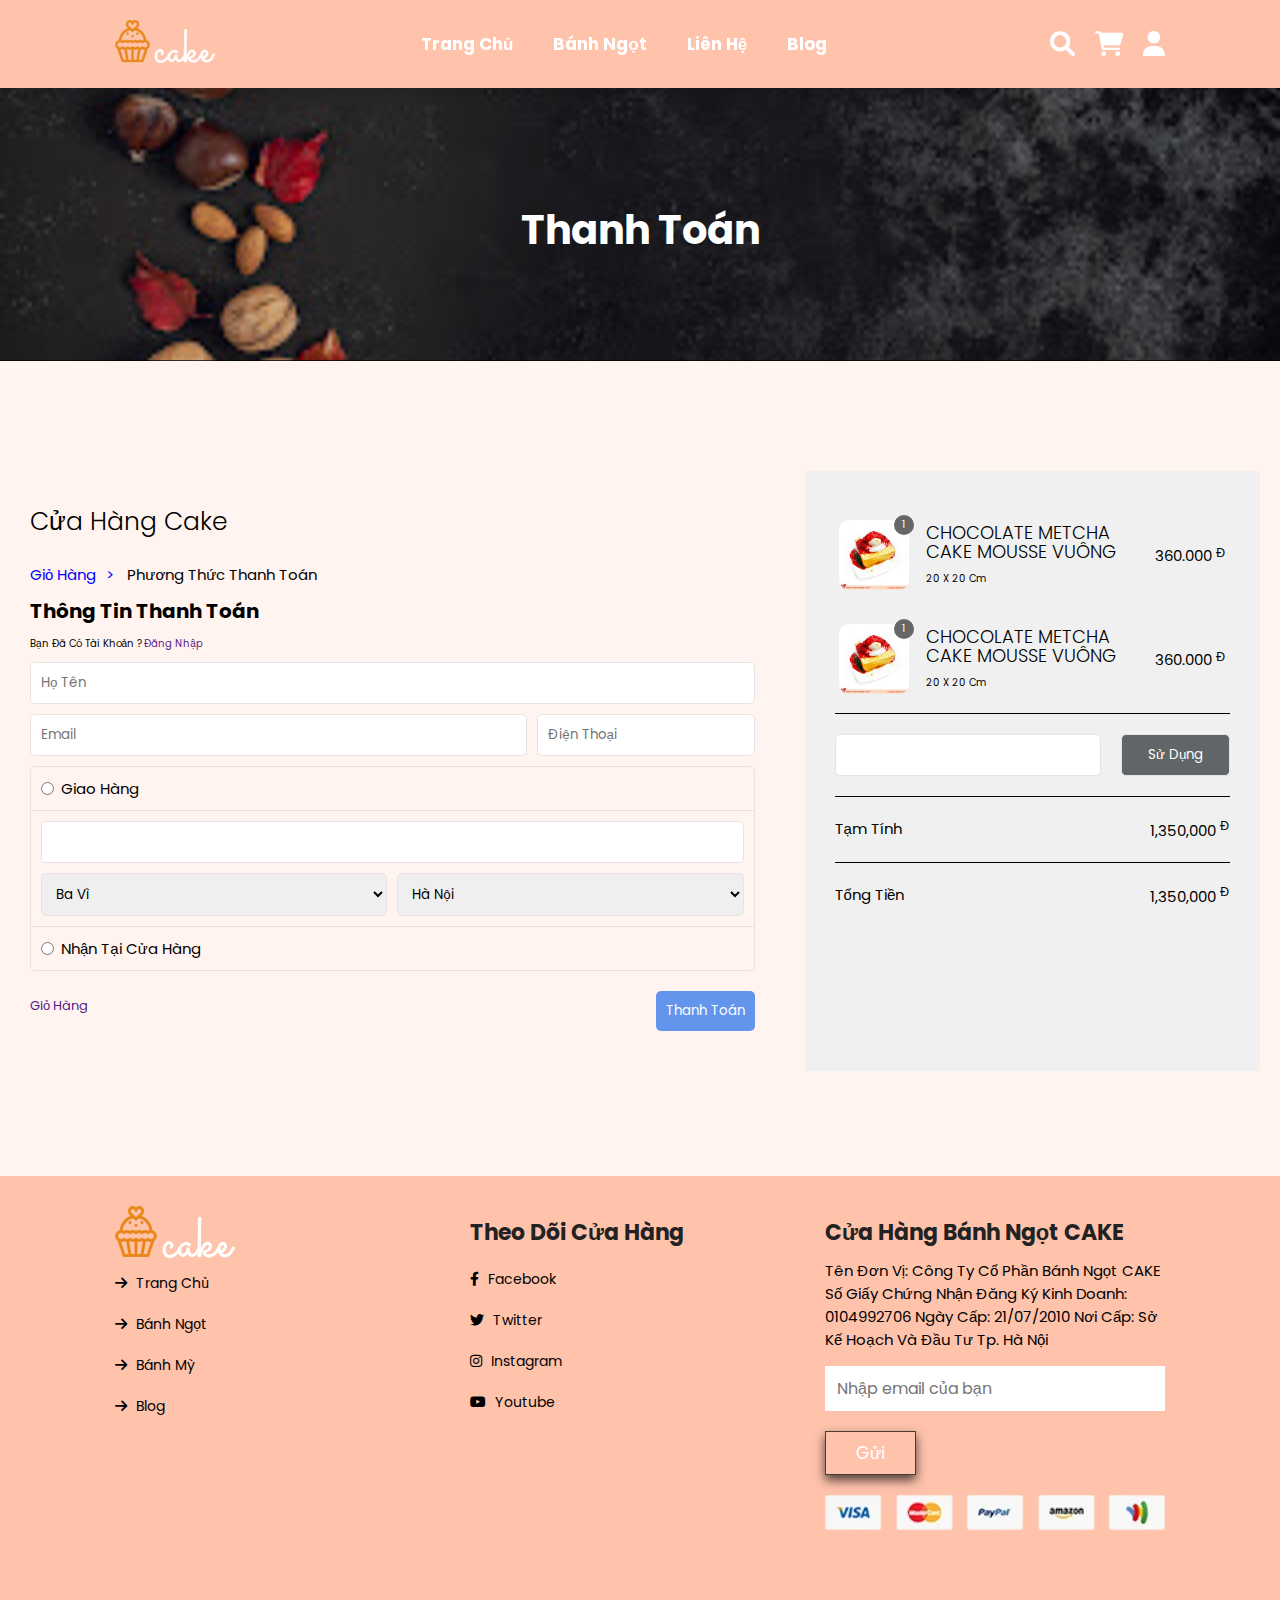
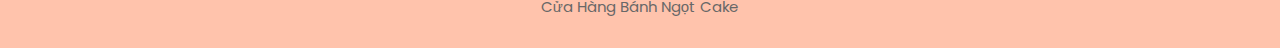
<file: payment.html>
<!DOCTYPE html>
<html lang="en">

<head>
    <meta charset="UTF-8">
    <meta http-equiv="X-UA-Compatible" content="IE=edge">
    <meta name="viewport" content="width=device-width, initial-scale=1.0">
    <title>payment.html</title>

    <!-- font awesome cdn link -->
    <link rel="stylesheet" href="https://cdnjs.cloudflare.com/ajax/libs/font-awesome/6.0.0-beta3/css/all.min.css">

    <!-- custom css file link -->
    <link rel="stylesheet" href="style.css">
</head>

<body>

    <!-- header section start page -->

    <header class="header">
        <a href="index.html"><img src="img/footer-logo.png" alt=""></a>

        <ul class="navbar">
            <li>
                <a href="index.html">Trang Chủ</a>
            </li>
            <li>
                <a href="./product_details.html">Bánh Ngọt</a>
                <ul class="children">
                    <li><a href="./product_details.html">Bánh Bông Lan</a></li>
                    <li><a href="./product_details.html">Bánh Kem Socola</a></li>
                </ul>
            </li>
            <li>
                <a href="./contact.html">Liên Hệ</a>

            </li>
            
            <li><a href="Blog.html">Blog</a></li>
        </ul>

        <div class="icons">
           
            <div id="menu-btn" class="fas fa-bars">  </div>
            <div id="search-btn" class="fas fa-search">
                <input id="more" type="checkbox" checked="checked" hidden />
                
                    <div id="form_search">
                        <input type="text" class="input_search">
                        <button type="button" class="btn_search"><i class="fas fa-search"></i></button>
                    </div>
                 
            </div>
            <div id="cart-btn" class="fas fa-shopping-cart btn-btn-click "></div>
            <div id="login-btn" class="fas fa-user btn-btn-click-icon">
                
            </div>
        </div>

    </header>


    <!-- Sản phẩm  -->

    <div class="heading heading-product">
        <h1>Thanh toán</h1>
    </div>

    <!-- Sản Phẩm thanh toán -->
    <div class="payment">
        <div class="information_customer">
            <h2 class="title">Cửa hàng Cake</h2>
            <p class="nav_payment">
                <a href="">Giỏ hàng</a>
                <a href="">Phương thức thanh toán</a>
            </p>
            <h3 class="information_payment">Thông tin thanh toán</h3>
            <p>Bạn đã có tài khoản ? <a href="">Đăng nhập</a></p>
            <input type="text" placeholder="Họ tên" id="username">
            <div class="email_phone">
                <input type="email" placeholder="email" id="email">
                <input type="number" placeholder="Điện thoại" id="phone">
            </div>
            <div class="card">
                <div class="card-header">
                    <input type="radio" name="giao_hang" id="giao_hang"> 
                    <label for="giao_hang">
                        Giao hàng
                    </label>
                </div>
                <div class="card-body">
                    <input type="text" name="" id="address">
                    <div>
                        <select name="" id="xa-phuong">
                            <option value="">Ba vì</option>
                        </select>
                        <select name="" id="quan_huyen">
                            <option value="">Hà Nội</option>
                        </select>
                    </div>
                </div>
                <div class="card-footer">
                    <input type="radio" name="nhan_tai_cua_hang" id="nhan_tai_cua_hang"> 
                    <label for="nhan_tai_cua_hang">
                    Nhận tại cửa hàng
                    </label>
                </div>
            </div>
            <div class="btn_button">
                <a href="">Giỏ hàng</a>
                <button type="button" class="phuong_thuc_thanh_toan">Thanh Toán</button>
            </div>
        </div>
        <div class="information_product">
            <div class="list_table_product_payment">
                <table>
                    <tr>
                        <td>
                            <div class="image_product_payment">
                                <img src="[data-uri]" alt="">
                                <span>1</span>
                            </div>
                        </td> 
                        <td>
                            <h3 class="title">Chocolate metcha cake mousse vuông </h3>
                            <span class="dien_tich"> 20 x 20 cm</span>
                        </td>
                        <td>
                            <p class="price">360.000 <sup>đ</sup></p>
                        </td>
                    </tr>
                    <tr>
                        <td>
                            <div class="image_product_payment">
                                <img src="[data-uri]" alt="">
                                <span>1</span>
                            </div>
                        </td> 
                        <td>
                            <h3 class="title">Chocolate metcha cake mousse vuông </h3>
                            <span class="dien_tich"> 20 x 20 cm</span>
                        </td>
                        <td>
                            <p class="price">360.000 <sup>đ</sup></p>
                        </td>
                    </tr>
                </table>
                <hr>
                <div class="giam_gia">
                    <input type="text" name="" id="ma_giam_gia">
                    <button class="btn_su_dung" type="button">Sử dụng</button>
                </div>
                <hr>
                <div class="tam_tinh">
                    <p>Tạm tính</p>
                    <p>1,350,000 <sup>đ</sup></p>
                </div>
                <hr>
                <div class="tong_tien">
                    <p>Tổng tiền</p>
                    <p>1,350,000 <sup>đ</sup></p>
                </div>
            </div>
            <div class="ma_giam_gia"></div>
            <div class="tongtien"></div>
        </div>
    </div>

    <div class="space"></div>
    <!-- footer section start -->
    <section class="footer">
        <div class="box-container">
            <div class="box">
                <img src="img/footer-logo.png" alt="">
                <a href="index.html"> <i class="fas fa-arrow-right"></i> Trang Chủ</a>
                <a href="product.html"> <i class="fas fa-arrow-right"></i> Bánh Ngọt</a>
                <a href="product.html"> <i class="fas fa-arrow-right"></i> Bánh Mỳ</a>
                <a href="Blog.html"> <i class="fas fa-arrow-right"></i> Blog</a>
            </div>

            <div class="box">
                <h3>Theo Dõi Cửa Hàng</h3>
                <a href="#"> <i class="fab fa-facebook-f"></i> facebook </a>
                <a href="#"> <i class="fab fa-twitter"></i> twitter </a>
                <a href="#"> <i class="fab fa-instagram"></i> instagram </a>
                <a href="#"> <i class="fab fa-youtube"></i> youtube </a>
            </div>

            <div class="box">
                <h3>Cửa Hàng Bánh Ngọt CAKE</h3>
                <p>Tên đơn vị: Công ty Cổ phần Bánh ngọt CAKE Số giấy chứng nhận đăng ký kinh doanh: 0104992706 Ngày
                    cấp: 21/07/2010 Nơi cấp: Sở Kế hoạch và Đầu tư Tp. Hà Nội</p>
                <form action="">
                    <input type="email" placeholder="Nhập email của bạn">
                    <input type="submit" value="Gửi" class="btn">
                </form>
                <img src="img/payment.png" class="payments" alt="">
            </div>
        </div>
    </section>
    
    <section class="credit">Cửa Hàng Bánh Ngọt Cake</section>


    <script src="https://code.jquery.com/jquery-2.2.0.min.js" type="text/javascript"></script>
    <!-- custom js file link -->
    <script src="main.js"></script>
</body>

</html>
</file>
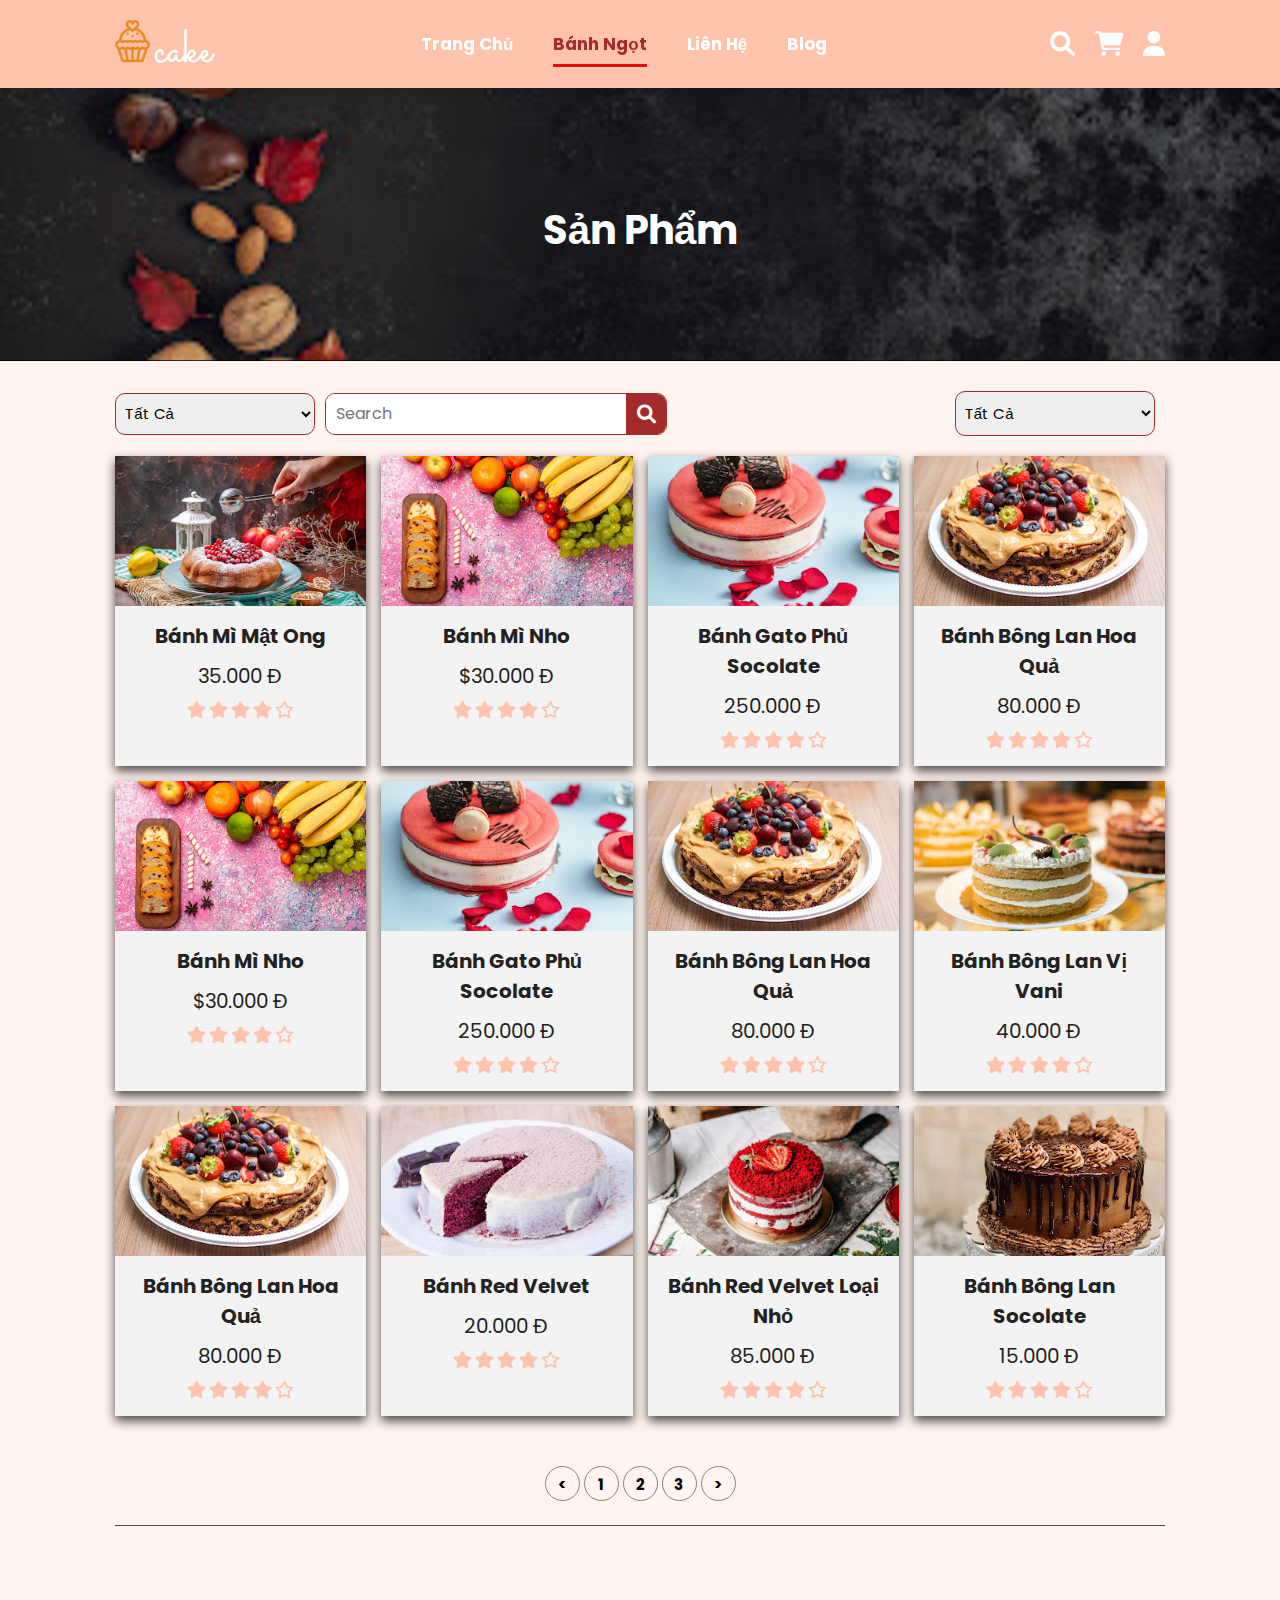
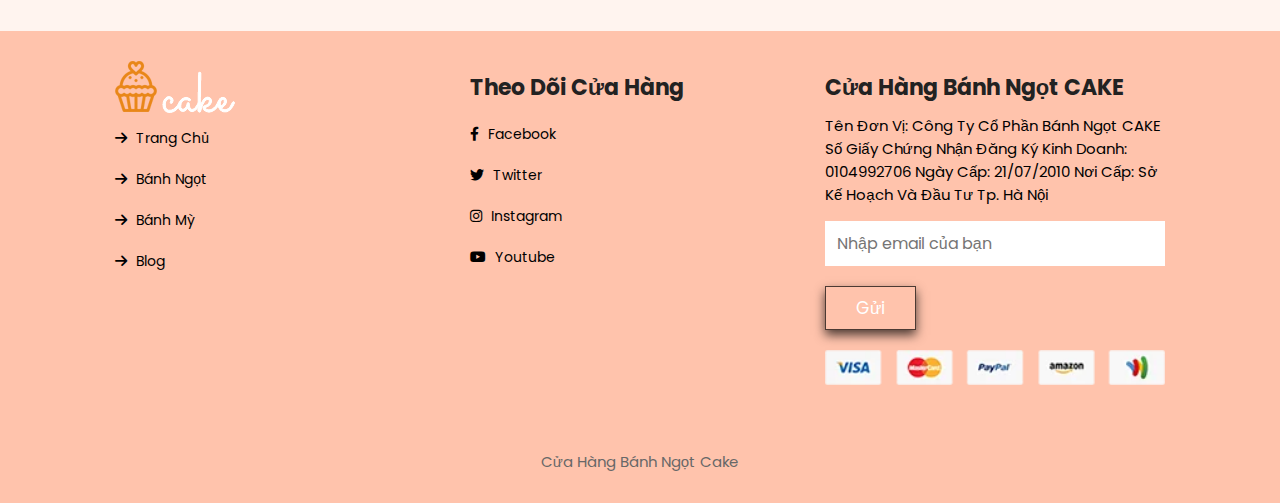
<file: product.html>
<!DOCTYPE html>
<html lang="en">

<head>
    <meta charset="UTF-8">
    <meta http-equiv="X-UA-Compatible" content="IE=edge">
    <meta name="viewport" content="width=device-width, initial-scale=1.0">
    <title>product.html</title>

    <!-- font awesome cdn link -->
    <link rel="stylesheet" href="https://cdnjs.cloudflare.com/ajax/libs/font-awesome/6.0.0-beta3/css/all.min.css">

    <!-- custom css file link -->
    <link rel="stylesheet" href="style.css">
</head>

<body>

    <!-- header section start page -->

    <header class="header">
        <a href="index.html"><img src="img/footer-logo.png" alt=""></a>

        <ul class="navbar">
            <li>
                <a href="index.html">Trang Chủ</a>
            </li>
            <li class="active">
                <a href="./product_details.html">Bánh Ngọt</a>
                <ul class="children">
                    <li><a href="./product_details.html">Bánh Bông Lan</a></li>
                    <li><a href="./product_details.html">Bánh Kem Socola</a></li>
                </ul>
            </li>
            <li>
                <a href="./contact.html">Liên Hệ</a>

            </li>
            
            <li><a href="Blog.html">Blog</a></li>
        </ul>

        <div class="icons">
           
            <div id="menu-btn" class="fas fa-bars">  </div>
            <div id="search-btn" class="fas fa-search">
                <input id="more" type="checkbox" checked="checked" hidden />
                
                    <div id="form_search">
                        <input type="text" class="input_search">
                        <button type="button" class="btn_search"><i class="fas fa-search"></i></button>
                    </div>
                 
            </div>
            <div id="cart-btn" class="fas fa-shopping-cart btn-btn-click "></div>
            <div id="login-btn" class="fas fa-user btn-btn-click-icon">
                
            </div>
        </div>

    </header>
 

    <!-- Sản phẩm  -->

    <div class="heading heading-product">
        <h1>Sản Phẩm</h1>
    </div>


    <!-- Sản Phẩm section -->

    <section class="products">

        <div class="filter">
            <div class="filter-left">
                <select name="" id="">
                    <option value="" selected>Tất Cả</option>
                    <option value="">Sản Phẩm Mới</option>
                    <option value="">sản Phẩm Yêu Thích</option>
                    
                </select>
                <div id="form_search">
                    <input type="text" class="input_search" placeholder="search">
                    <button type="button" class="btn_search"><i class="fas fa-search"></i></button>
                </div>
            </div>
            <div class="filter-right">
                <select name="" id="">
                    <option value="" selected>Tất Cả</option>
                    <option value="">Bánh Mỳ Lúa Mạch</option>
                    <option value="">Bánh Bông Lan</option>
                    <option value="">Bánh Kem</option>
                </select>
            </div>
        </div>
        <div class="box-container">

            <div class="box">
                <div class="icons">
                    <a href="product_details.html" class="fas fa-shopping-cart"></a>
                    <a href="product_details.html" class="fas fa-heart"></a>
                    <a href="product_details.html" class="fas fa-eye"></a>
                </div>
                <div class="img">
                    <img src="img/product-1.jpg" alt="">
                </div>
                <div class="content">
                    <h3>Bánh Mì Mật Ong</h3>
                    <div class="price">35.000 đ</div>
                    <div class="stars">
                        <i class="fas fa-star"></i>
                        <i class="fas fa-star"></i>
                        <i class="fas fa-star"></i>
                        <i class="fas fa-star"></i>
                        <i class="far fa-star"></i>
                    </div>
                </div>
            </div>

            <div class="box">
                <div class="icons">
                    <a href="product_details.html" class="fas fa-shopping-cart"></a>
                    <a href="product_details.html" class="fas fa-heart"></a>
                    <a href="product_details.html" class="fas fa-eye"></a>
                </div>
                <div class="img">
                    <img src="img/product-2.jpg" alt="">
                </div>
                <div class="content">
                    <h3>Bánh Mì Nho</h3>
                    <div class="price">$30.000 đ</div>
                    <div class="stars">
                        <i class="fas fa-star"></i>
                        <i class="fas fa-star"></i>
                        <i class="fas fa-star"></i>
                        <i class="fas fa-star"></i>
                        <i class="far fa-star"></i>
                    </div>
                </div>
            </div>

            <div class="box">
                <div class="icons">
                    <a href="product_details.html" class="fas fa-shopping-cart"></a>
                    <a href="product_details.html" class="fas fa-heart"></a>
                    <a href="product_details.html" class="fas fa-eye"></a>
                </div>
                <div class="img">
                    <img src="img/product-3.jpg" alt="">
                </div>
                <div class="content">
                    <h3>Bánh Gato Phủ Socolate</h3>
                    <div class="price">250.000 đ</div>
                    <div class="stars">
                        <i class="fas fa-star"></i>
                        <i class="fas fa-star"></i>
                        <i class="fas fa-star"></i>
                        <i class="fas fa-star"></i>
                        <i class="far fa-star"></i>
                    </div>
                </div>
            </div>

            <div class="box">
                <div class="icons">
                    <a href="product_details.html" class="fas fa-shopping-cart"></a>
                    <a href="product_details.html" class="fas fa-heart"></a>
                    <a href="product_details.html" class="fas fa-eye"></a>
                </div>
                <div class="img">
                    <img src="img/product-4.jpg" alt="">
                </div>
                <div class="content">
                    <h3>Bánh Bông Lan Hoa Quả</h3>
                    <div class="price">80.000 đ</div>
                    <div class="stars">
                        <i class="fas fa-star"></i>
                        <i class="fas fa-star"></i>
                        <i class="fas fa-star"></i>
                        <i class="fas fa-star"></i>
                        <i class="far fa-star"></i>
                    </div>
                </div>
            </div>

            <div class="box">
                <div class="icons">
                    <a href="product_details.html" class="fas fa-shopping-cart"></a>
                    <a href="product_details.html" class="fas fa-heart"></a>
                    <a href="product_details.html" class="fas fa-eye"></a>
                </div>
                <div class="img">
                    <img src="img/product-2.jpg" alt="">
                </div>
                <div class="content">
                    <h3>Bánh Mì Nho</h3>
                    <div class="price">$30.000 đ</div>
                    <div class="stars">
                        <i class="fas fa-star"></i>
                        <i class="fas fa-star"></i>
                        <i class="fas fa-star"></i>
                        <i class="fas fa-star"></i>
                        <i class="far fa-star"></i>
                    </div>
                </div>
            </div>

            <div class="box">
                <div class="icons">
                    <a href="product_details.html" class="fas fa-shopping-cart"></a>
                    <a href="product_details.html" class="fas fa-heart"></a>
                    <a href="product_details.html" class="fas fa-eye"></a>
                </div>
                <div class="img">
                    <img src="img/product-3.jpg" alt="">
                </div>
                <div class="content">
                    <h3>Bánh Gato Phủ Socolate</h3>
                    <div class="price">250.000 đ</div>
                    <div class="stars">
                        <i class="fas fa-star"></i>
                        <i class="fas fa-star"></i>
                        <i class="fas fa-star"></i>
                        <i class="fas fa-star"></i>
                        <i class="far fa-star"></i>
                    </div>
                </div>
            </div>

            <div class="box">
                <div class="icons">
                    <a href="product_details.html" class="fas fa-shopping-cart"></a>
                    <a href="product_details.html" class="fas fa-heart"></a>
                    <a href="product_details.html" class="fas fa-eye"></a>
                </div>
                <div class="img">
                    <img src="img/product-4.jpg" alt="">
                </div>
                <div class="content">
                    <h3>Bánh Bông Lan Hoa Quả</h3>
                    <div class="price">80.000 đ</div>
                    <div class="stars">
                        <i class="fas fa-star"></i>
                        <i class="fas fa-star"></i>
                        <i class="fas fa-star"></i>
                        <i class="fas fa-star"></i>
                        <i class="far fa-star"></i>
                    </div>
                </div>
            </div>

            <div class="box">
                <div class="icons">
                    <a href="product_details.html" class="fas fa-shopping-cart"></a>
                    <a href="product_details.html" class="fas fa-heart"></a>
                    <a href="product_details.html" class="fas fa-eye"></a>
                </div>
                <div class="img">
                    <img src="img/product-5.jpg" alt="">
                </div>
                <div class="content">
                    <h3>Bánh Bông Lan Vị Vani</h3>
                    <div class="price">40.000 đ</div>
                    <div class="stars">
                        <i class="fas fa-star"></i>
                        <i class="fas fa-star"></i>
                        <i class="fas fa-star"></i>
                        <i class="fas fa-star"></i>
                        <i class="far fa-star"></i>
                    </div>
                </div>
            </div>

            <div class="box">
                <div class="icons">
                    <a href="product_details.html" class="fas fa-shopping-cart"></a>
                    <a href="product_details.html" class="fas fa-heart"></a>
                    <a href="product_details.html" class="fas fa-eye"></a>
                </div>
                <div class="img">
                    <img src="img/product-4.jpg" alt="">
                </div>
                <div class="content">
                    <h3>Bánh Bông Lan Hoa Quả</h3>
                    <div class="price">80.000 đ</div>
                    <div class="stars">
                        <i class="fas fa-star"></i>
                        <i class="fas fa-star"></i>
                        <i class="fas fa-star"></i>
                        <i class="fas fa-star"></i>
                        <i class="far fa-star"></i>
                    </div>
                </div>
            </div>

            <div class="box">
                <div class="icons">
                    <a href="product_details.html" class="fas fa-shopping-cart"></a>
                    <a href="product_details.html" class="fas fa-heart"></a>
                    <a href="product_details.html" class="fas fa-eye"></a>
                </div>
                <div class="img">
                    <img src="img/product-6.jpg" alt="">
                </div>
                <div class="content">
                    <h3>Bánh Red Velvet</h3>
                    <div class="price">20.000 đ</div>
                    <div class="stars">
                        <i class="fas fa-star"></i>
                        <i class="fas fa-star"></i>
                        <i class="fas fa-star"></i>
                        <i class="fas fa-star"></i>
                        <i class="far fa-star"></i>
                    </div>
                </div>
            </div>

            <div class="box">
                <div class="icons">
                    <a href="product_details.html" class="fas fa-shopping-cart"></a>
                    <a href="product_details.html" class="fas fa-heart"></a>
                    <a href="product_details.html" class="fas fa-eye"></a>
                </div>
                <div class="img">
                    <img src="img/product-7.jpg" alt="">
                </div>
                <div class="content">
                    <h3>Bánh Red Velvet Loại Nhỏ</h3>
                    <div class="price">85.000 đ</div>
                    <div class="stars">
                        <i class="fas fa-star"></i>
                        <i class="fas fa-star"></i>
                        <i class="fas fa-star"></i>
                        <i class="fas fa-star"></i>
                        <i class="far fa-star"></i>
                    </div>
                </div>
            </div>

            <div class="box">
                <div class="icons">
                    <a href="product_details.html" class="fas fa-shopping-cart"></a>
                    <a href="product_details.html" class="fas fa-heart"></a>
                    <a href="product_details.html" class="fas fa-eye"></a>
                </div>
                <div class="img">
                    <img src="img/product-8.jpg" alt="">
                </div>
                <div class="content">
                    <h3>Bánh Bông Lan Socolate</h3>
                    <div class="price">15.000 đ</div>
                    <div class="stars">
                        <i class="fas fa-star"></i>
                        <i class="fas fa-star"></i>
                        <i class="fas fa-star"></i>
                        <i class="fas fa-star"></i>
                        <i class="far fa-star"></i>
                    </div>
                </div>
            </div>
        </div>
        <div class="paginate">
            <ul>
                <li><a href=""><</a></li>
                <li><a href="">1</a></li>
                <li><a href="">2</a></li>
                <li><a href="">3</a></li>
                <li><a href="">></a></li>
            </ul>
        </div>
        <h1 class="title"> <span></span> <a href="#"></a> </h1>
    </section>
   

    <div class="space"></div>
    <!-- footer section start -->
    <section class="footer">
        <div class="box-container">
            <div class="box">
                <img src="img/footer-logo.png" alt="">
                <a href="index.html"> <i class="fas fa-arrow-right"></i> Trang Chủ</a>
                <a href="product.html"> <i class="fas fa-arrow-right"></i> Bánh Ngọt</a>
                <a href="product.html"> <i class="fas fa-arrow-right"></i> Bánh Mỳ</a>
                <a href="Blog.html"> <i class="fas fa-arrow-right"></i> Blog</a>
            </div>

            <div class="box">
                <h3>Theo Dõi Cửa Hàng</h3>
                <a href="#"> <i class="fab fa-facebook-f"></i> facebook </a>
                <a href="#"> <i class="fab fa-twitter"></i> twitter </a>
                <a href="#"> <i class="fab fa-instagram"></i> instagram </a>
                <a href="#"> <i class="fab fa-youtube"></i> youtube </a>
            </div>

            <div class="box">
                <h3>Cửa Hàng Bánh Ngọt CAKE</h3>
                <p>Tên đơn vị: Công ty Cổ phần Bánh ngọt CAKE Số giấy chứng nhận đăng ký kinh doanh: 0104992706 Ngày
                    cấp: 21/07/2010 Nơi cấp: Sở Kế hoạch và Đầu tư Tp. Hà Nội</p>
                <form action="">
                    <input type="email" placeholder="Nhập email của bạn">
                    <input type="submit" value="Gửi" class="btn">
                </form>
                <img src="img/payment.png" class="payments" alt="">
            </div>
        </div>
    </section>
    
    <section class="credit">Cửa Hàng Bánh Ngọt Cake</section>



    <!-- custom js file link -->
    <script src="main.js"></script>
</body>

</html>
</file>
<file: style.css>
@import url('https://fonts.googleapis.com/css2?family=Poppins:wght@100;300;400;500;600&display=swap');



:root {

    --brown: #ffc3ac;

}


body {

    background: #fff4ef;

}


* {
    font-family: 'Poppins', sans-serif;
    margin: 0;
    padding: 0;
    box-sizing: border-box;
    outline: none;
    border: none;
    text-transform: capitalize;
    text-decoration: none;
    transition: .2s linear;
}


.btn {
    margin-top: 1rem;
    display: inline-block;
    padding: .8rem 3rem;
    background: var(--brown);
    color: #fff;
    font-size: 1.7rem;
    cursor: pointer;
    box-shadow: 0 0.5rem 1rem rgba(0, 0, 0, 0.7);
    border: 0.1rem solid rgba(0, 0, 0, 0.7);
}

.btn:hover {
    background: brown;
    box-shadow: 0 0.5rem 1rem rgba(0, 0, 0, 0.1);
}

html {
    font-size: 62.5%;
    overflow-x: hidden;
    scroll-behavior: smooth;
}

section {
    padding: 3rem 9%;
}

.heading {
    background: url("img/heading-bg.jpg") no-repeat;
    background-size: cover;
    background-position: center;
    text-align: center;
    padding-top: 12rem;
    padding-bottom: 8rem;
    border-bottom: 0.1rem solid rgba(0, 0, 0, 0.7);
}



.heading h1 {
    color: #fff;
    font-size: 4rem;
}

.title {
    display: flex;
    align-items: center;
    font-size: 2.5rem;
    margin-bottom: 3rem;
    padding: 1.2rem 0;
    border-bottom: 0.1rem solid rgba(0, 0, 0, 0.7);
    color: rgb(204, 204, 204);
}

.title span {
    color: #222;
    padding-left: .7rem;
}

.title a {
    margin-left: auto;
    color: #222;
    font-size: 1.5rem;
}

.title a:hover {
    color: #fff;
}

.header {
    position: fixed;
    top: 0;
    left: 0;
    right: 0;
    z-index: 1000;
    background: var(--brown);
    display: flex;
    align-items: center;
    justify-content: space-between;
    padding: 2rem 9%;
    box-shadow: 0 0.5rem 1rem rgba(0, 0, 0, 0.1);
}

.header img {
    width: 100px;
    height: 100%;
    cursor: pointer;
}

.header i {
    /* color:#222; */
    padding-right: .5rem;
}

.header .navbar {
    list-style: none;
    display: flex;
}

.navbar li {
    display: block;
    position: relative;
}

.header .navbar li a {
    display: block;
    font-size: 1.7rem;
    color: #fff;
    margin: 0 1rem;
    font-weight: bold;
}

.header .navbar li a {
    display: block;
    font-size: 1.7rem;
    color: #fff;
    padding: 1rem;
    font-weight: bold;
}

li.active > a::after {
    content: "";
    background: red;
    border-bottom: 1px solid;
    height: 2px;
    width: 70%;
    position: absolute;
    left: 20px;
    bottom: 0px;
    display: none;
}

.header .navbar>li:hover>a::after {
    display: block;
}

.header ul.children > a:hover{
    display: block;
}
.header .navbar .active a::after {
    display: block;
}

.header .navbar ul.children {
    position: absolute;
    display: none;
    width: 250px;
    padding-top: 10px;
    padding-bottom: 5px;
    background: #ffc3ac;
    transition: 2s;
}

.header .navbar li:hover ul.children {
    display: block;
}

.header .navbar .active > a {
    color: brown;
}

.header .navbar>li {
    position: relative;
    display: block;
}

.header .navbar>li::after {
    content: '';
    position: absolute;
    width: 70%;
    border-bottom: 5px solid;
    left: 20px;
    display: none;
}

.header .navbar>li:hover .navbar>li::after {
    display: block;
}


.header .navbar ul.children a {
    display: block;
    padding: 10px;
    font-size: 1.7rem !important;
}


.header .navbar a:hover {
    color: brown;
}

.header .icons div {
    font-size: 2.5rem;
    margin-left: 1.7rem;
    cursor: pointer;
    color: #fff;
}

.header .icons div:hover {
    color: brown;
}

#menu-btn {
    display: none;
    position: relative;
}

#search-btn {
    position: relative;
}

.model-icon {
    display: none;
}

#form_search_data {
    display: block;
}

#search-btn #form_search {
    position: absolute;
    top: 100%;
    width: 500px;
    right: 0px;
    display: flex;
    margin-top: 10px;
    border-radius: 10px;
    overflow: hidden;
    margin-top: 35px;
    border: 1px solid brown;
}

#more:checked~#form_search {
    display: none;
}

#form_search .input_search {
    width: calc(100% - 40px);
    font-size: 1.6rem;
    padding-left: 10px;
    
}

#form_search button {
    width: 40px;
    height: 40px;
    border-left: 1px solid brown;
    background: brown;
}

#form_search button i {
    text-align: center;
    font-size: 1.9rem;
    line-height: 40px;
    color: #fff;
    
}

#form_search button:hover {
    cursor: pointer;
    
    background: #ffc3ac;
}

div#login-btn {
    position: relative;
}

div#login-btn .box-up {
    position: absolute;
    right: -50px;

}

div.box-up ul.informtion {
    padding: 10px;
    padding-top: 20px;
    list-style: none;
    width: 150px;
}

div.box-up ul.informtion a {
    display: block;
    padding: 10px 15px;
    font-size: 1.5rem;
    color: black;
    background-color: #f3f3f3;
    color: brown;
}

div.box-up ul.informtion a:hover {
    background-color: #ffc3ac;
    color: brown;
}

.header div.icons .show {
    display: block !important;
}

div.heading-product {
    padding-top: 20rem;
    padding-bottom: 10rem;
}

div.filter {
    display: flex;
    align-items: center;
    justify-content: space-between;
    margin-bottom: 2rem;
}

div.filter-left {
    display: flex;
    justify-content: flex-start;
}

div.filter-left select {
    width: 200px;
    padding: 2px 5px;
    border-radius: 10px;
    margin-right: 10px;
    border: 1px solid brown;
    font-size: 1.5rem;
}

div.filter-left option {
    font-size: 1.5rem;
    padding: 5px;
}

div.filter div#form_search {
    display: flex;
    border-radius: 10px;
    border: 1px solid brown;
    overflow: hidden;
}

div.filter div#form_search input {

    width: 300px;
}

div.filter div#form_search button {
    background-color: brown ;
}


div.filter-right select {
    width: 200px;
    padding: 10px 5px;
    border-radius: 10px;
    margin-right: 10px;
    border: 1px solid brown;
    font-size: 1.5rem;
}

div.paginate {
    margin-top: 5rem;
    display: flex;
    justify-content: center;
}

div.paginate ul {
    list-style: none;
    display: flex;
}

div.paginate ul a {
    display: inline-block;
    width: 35px;
    height: 35px;
    text-align: center;
    line-height: 35px;
    font-size: 1.5rem;
    margin: 0px 2px;
    border-radius: 50%;
    color: black;
    border: 1px solid rgb(133, 133, 133);
    font-weight: 700;
}

div.paginate ul a:hover {
    color: brown;
    background-color: #ffc3ac;
}

@keyframes fadeLeft {
    0% {
        opacity: 0;
        transform: translateY(-5rem);
    }
}



@keyframes fadeUp {
    0% {
        opacity: 0;
        transform: scale(0.5);
    }
}

/* stast home */

.home {
    padding-top: 14rem;
    background: url(img/home-bg1.jpg) no-repeat;
    background-size: cover;
    background-position: center;
    position: relative;
}

.home .slides-container .slide {
    display: flex;
    align-items: center;
    flex-wrap: wrap;
    gap: 1.5rem;
    display: none;
}

.home .slides-container .slide.active {
    display: flex;
}

.home .slides-container .slide .content {
    flex: 1 1 40rem;
    animation: fadeLeft .4s linear .4s backwards;
}

.home .slides-container .slide .content span {
    color: #000;
    font-size: 2.5rem;
}

.home .slides-container .slide .content h3 {
    font-size: 6rem;
    color: #222;
    padding: .5rem 0;
}

.home .slides-container .slide .img {
    flex: 1 1 40rem;
    margin: 3rem 0;
}

.home .slides-container .slide .img img {
    width: 100%;
    animation: fadeUp .4s linear;
}

.home #next-slide,
.home #prev-slide {
    position: absolute;
    top: 50%;
    transform: translateY(-50%);
    height: 5rem;
    width: 5rem;
    line-height: 5rem;
    box-shadow: 0 0.5rem 1rem rgba(0, 0, 0, 0.7);
    border: 0.1rem solid rgba(0, 0, 0, 0.7);
    text-align: center;
    background: var(--brown);
    font-size: 2rem;
    color: #fff;
    cursor: pointer;
}

.home #next-slide:hover,
.home #prev-slide:hover {
    background: brown;
    color: #fff;
    box-shadow: 0 0.5rem 1rem rgba(0, 0, 0, 0.1);
}

.home #prev-slide {
    left: 2rem;
}

.home #next-slide {
    right: 2rem;
}

/* end home */

/* start banner */

.banner-container {
    display: grid;
    grid-template-columns: repeat(auto-fit, minmax(32rem, 1fr));
    gap: 1.5rem;
}

.banner-container .banner {
    position: relative;
    height: 25rem;
    overflow: hidden;
    box-shadow: 0 0.5rem 1rem rgba(0, 0, 0, 0.7);
    border: 0.1rem solid rgba(0, 0, 0, 0.7);
}

.banner-container .banner img {
    height: 100%;
    width: 100%;
    object-fit: cover;
}

.banner-container .banner .content {
    position: absolute;
    top: 50%;
    left: 2rem;
    transform: translateY(-50%);
}

.banner-container .banner .content span {
    color: #fff;
    font-size: 1.5rem;
}

.banner-container .banner .content h3 {
    font-size: 2rem;
    padding-top: .5rem;
    color: #fff;
}

.banner-container .banner .content .btn {
    padding: .8rem 2.5rem;
}

.banner-container .banner:hover img {
    transform: scale(1.2);
}

/* end banner */

/* start products */

.products .box-container {
    display: -ms-grid;
    display: grid;
    grid-template-columns: repeat(auto-fit, minmax(25rem, 1fr));
    gap: 1.5rem;
}



.products .box-container .box {
    position: relative;
    background: #f3f3f3;
    text-align: center;
    overflow: hidden;
    box-shadow: 0 0.5rem 1rem rgba(0, 0, 0, 0.7);
    /* border: 0.1rem solid rgba(0, 0, 0, 0.7); */
}

.products .box-container .box:hover .icons {
    top: 0;
}



.products .box-container .box .icons {
    position: absolute;
    top: -108%;
    left: 0;
    height: 30rem;
    width: 100%;
    display: -webkit-box;
    display: -ms-flexbox;
    display: flex;
    align-items: center;
    justify-content: center;
    background: rgba(243, 243, 243, 0.8);
    gap: 1rem;
}

.products .box-container .box .icons a {
    font-size: 2rem;
    height: 5rem;
    width: 5rem;
    line-height: 5rem;
    background: #fff;
    box-shadow: 0 0.5rem 1rem rgba(0, 0, 0, 0.1);
    color: #666;
}

.products .box-container .box .icons a:hover {
    background: var(--brown);
    color: #fff;
}

.products .box-container .box .img {
    height: 15rem;
    width: 100%;
    overflow: hidden;
}

.products .box-container .box .img img {
    height: 100%;
    width: 100%;
    object-fit: cover;
}

.products .box-container .box .content {
    padding: 1.5rem;
}

.products .box-container .box .content h3 {
    font-size: 2rem;
    color: #222;
}

.products .box-container .box .content .price {
    font-size: 2rem;
    color: #222;
    padding: 1rem 0;
}

.products .box-container .box .content .stars i {
    font-size: 1.7rem;
    color: var(--brown);
}

/* end product */

/* start about */
.about {
    display: flex;
    align-items: center;
    flex-wrap: wrap;
    gap: 1.5rem;
}



.about .img {
    flex: 1 1 40rem;
}

.about .img img {
    width: 100%;
    box-shadow: 0 0.5rem 1rem rgba(0, 0, 0, 0.7);
    border: 0.1rem solid rgba(0, 0, 0, 0.7);
}



.about .content {
    flex: 1 1 40rem;
}

.about .content span {
    color: rgb(112, 112, 112);
    font-size: 2.5rem;
}

.about .content h3 {
    color: #222;
    font-size: 3rem;
    padding-top: .5rem;
}

.about .content p {
    color: #222;
    font-size: 1.4rem;
    line-height: 2;
    padding: 1rem 0;
}

/* end about */

/* start blog */

.blogs .box-container {
    display: grid;
    grid-template-columns: repeat(auto-fit, minmax(30rem, 1fr));
    gap: 1.5rem;
}

.blogs .box-container .box {
    border: 0.1rem solid rgba(0, 0, 0, 0.7);
    box-shadow: 0 0.5rem 1rem rgba(0, 0, 0, 0.7);
}

.blogs .box-container .box .img:hover img {
    transform: scale(1.2);
}

.blogs .box-container .box .img {
    height: 25rem;
    width: 100%;
    overflow: hidden;
}

.blogs .box-container .box .img img {
    height: 100%;
    width: 100%;
    object-fit: cover;
}

.blogs .box-container .box .content {
    padding: 2rem 1.5rem;
}

.blogs .box-container .box .content .icons {
    border-bottom: 0.1rem solid rgba(0, 0, 0, 0.1);
    padding-bottom: 1.7rem;
    margin-bottom: 1.7rem;
    display: flex;
    align-items: center;
    justify-content: space-between;
}

.blogs .box-container .box .content .icons a {
    font-size: 1.4rem;
    color: #222;
}

.blogs .box-container .box .content .icons a:hover {
    color: var(--brown);
}

.blogs .box-container .box .content .icons a i {
    color: #222;
    padding-right: .5rem;
}

.blogs .box-container .box .content h3 {
    font-size: 2.2rem;
    color: #222;
}



.blogs .box-container .box .content p {
    font-size: 1.4rem;
    color: #222;
    line-height: 2;
    padding: 1rem 0;
}

/* end blog */

/* start contact */
.contact .icons-container {
    display: grid;
    grid-template-columns: repeat(auto-fit, minmax(29rem, 1fr));
    gap: 1.5rem;
}

.contact .icons-container .icons {
    text-align: center;
    border: 0.1rem solid rgba(0, 0, 0, 0.7);
    box-shadow: 0 0.5rem 1rem rgba(0, 0, 0, 0.7);
    padding: 2rem;
}

.contact .icons-container .icons i {
    height: 6rem;
    width: 6rem;
    line-height: 6rem;
    font-size: 2.5rem;
    background: var(--brown);
    color: #fff;
    border-radius: 50%;
}

.contact .icons-container .icons h3 {
    color: #222;
    font-size: 2rem;
    padding: 1rem 0;
}

.contact .icons-container .icons p {
    color: #222;
    font-size: 1.5rem;
    line-height: 2;
}

.contact .row {
    display: flex;
    flex-wrap: wrap;
    gap: 1.5rem;
    margin-top: 2rem;
}

.contact .row form {
    padding: 2rem;
    border: 0.1rem solid rgba(0, 0, 0, 0.7);
    box-shadow: 0 0.5rem 1rem rgba(0, 0, 0, 0.7);
    flex: 1 1 40rem;
}

.contact .row form h3 {
    font-size: 2.5rem;
    padding-bottom: 1rem;
    color: #222;
}

.contact .row form .inputBox {
    display: flex;
    justify-content: space-between;
    flex-wrap: wrap;
}

.contact .row form .inputBox .box,
b.contact .row form textarea {
    padding: 1rem 1.2rem;
    font-size: 1.6rem;
    border: 0.1rem solid rgba(0, 0, 0, 0.7);
    box-shadow: 0 0.5rem 1rem rgba(0, 0, 0, 0.7);
    color: #222;
    text-transform: none;
    margin: .7rem 0;
}

.contact .row form textarea {
    width: 100%;
    height: 15rem;
    resize: none;
}

.contact .row .map {
    flex: 1 1 40rem;
    width: 100%;
}

/* end contact */

.space {
    min-height: 5vh;
}

/* start footer */
.footer {
    background: var(--brown);
}

.footer .box-container {
    display: grid;
    grid-template-columns: repeat(auto-fit, minmax(25rem, 1fr));
    gap: 1.5rem;
}

.footer .box-container .box h3 {
    font-size: 2.2rem;
    color: #222;
    padding: 1rem 0;
}

.footer .box-container .box p {
    font-size: 1.5rem;
    color: #000;
    padding-bottom: .5rem;
}

.footer .box-container .box a {
    font-size: 1.4rem;
    color: #000;
    padding: 1rem 0;
    display: block;
}

.footer .box-container .box a:hover {
    color: #fff;
}

.footer .box-container .box a:hover i {
    padding-right: 2rem;
}

.footer .box-container .box a i {
    padding-right: .5rem;
    color: #000;
}

.footer .box-container .box form input[type="email"] {
    width: 100%;
    padding: 1rem 1.2rem;
    font-size: 1.6rem;
    color: #000;
    margin: 1rem 0;
    text-transform: none;
}

.footer .box-container .box .payments {
    width: 100%;
    margin-top: 2rem;
}

/* end footer */

.credit {
    text-align: center;
    background: var(--brown);
    color: rgb(104, 104, 104);
    font-size: 1.5rem;
}

/* media queries */

@media only screen and (max-width: 991px) {

    html {
        font-size: 55%;
    }

    .header {
        padding: 2rem;
    }

    section {
        padding: 3rem 2rem;
    }

    .home #next-slide,
    .home #prev-slide {
        transform: translateY(0);
        top: 88%;
    }

    .home #prev-slide {
        left: auto;
        right: 8rem;
    }

}



@media only screen and (max-width: 768px) {

    #menu-btn {
        display: inline-block;
    }
    .header .navbar li a::after{
        display: none;
    }
    .header .navbar .active a::after{
        display: none;
    }
    .header .navbar {
        position: absolute;
        top: 99%;
        left: 0;
        display: flow-root;
        right: 0;
        background: #fff4ef;
        border-top: 0.1rem solid rgba(0, 0, 0, 0.1);
        border-bottom: 0.1rem solid rgba(0, 0, 0, 0.1);
        clip-path: polygon(0 0, 100% 0, 100% 0, 0 0);
    }

    .header .navbar.active {
        clip-path: polygon(0 0, 100% 0, 100% 100%, 0% 100%);
    }

    .header .navbar li a {
        margin: 1.5rem;
        padding: 1.5rem;
        background: var(--brown);
        font-size: 1.5rem;
        display: block;
        border-radius: .5rem;

    }

    .header .navbar ul.children {
        position: relative;
        background: none;
        width: 100%;
        padding: 0px;
        padding-left: 10px;
    }

    .header .navbar ul.hide {
        display: none !important;
    }

    .header .navbar ul.hide {
        display: block !important;
    }

    .header .navbar ul.children li {}

    .header .navbar ul.children a {
        font-size: 1.5rem;
    }

    #search-btn #form_search {
        width: 351px;
        left: -269px;
    }

    div#login-btn .box-up {
        right: -15px;
    }

    div.box-up ul.informtion {
        width: 100px;
    }

    div.filter div#form_search input {
        width: 200px;
    }
}



@media only screen and (max-width: 450px) {
    .header .navbar li a::after{
        display: none;
    }
    .header .navbar .active a::after{
        display: none!important;
    }
    html {
        font-size: 50%;
    }

    .home .slides-container .slide .content h3 {
        font-size: 4rem;
    }

    .contact .row form .inputBox input {
        width: 100%;
    }

    .products .box-container .box .img {
        width: 100%;
    }

    .category .box-container .box img {
        width: 100%;
    }

    div.filter {
        display: block;
    }

    div.filter div.filter-left {
        display: block;
    }

    div.filter-left select {
        width: 100%;
        padding: 5px;
        border-radius: 5px;
        margin-bottom: 5px;
    }

    div.filter div#form_search button {
        width: 30px;
        height: 30px;
        border-radius: 5px;
    }

    div.filter div#form_search input {
        padding: 5px 10px;
        font-size: 1.5rem;
        line-height: 20px;
        width: calc(100% - 30px);
    }

    div.filter div#form_search {
        border-radius: 5px;
    }

    div.filter-right select {
        padding: 5px;
        border-radius: 5px;
        margin-top: 5px;
        margin-right: 0px;
        width: 100%;
    }

    div.filter div#form_search button i {

        line-height: 30px !important;
    }
}

/* cart */

section.table-cart h2.title-cart {
    font-size: 2.5rem;
    display: block;
    border-bottom: 1px solid black;
    padding-bottom: 1rem;
    margin-bottom: 1rem;
}

table.table-cart-product {
    font-family: sans-serif;
    border-collapse: collapse;
    width: 100%;
}

table.table-cart-product tr {
    border-bottom: 1px solid black;
}


table.table-cart-product td {
    font-family: sans-serif;
    border-bottom: 1px solid black;
    padding: 1rem;
    font-size: 1.5rem;
}

table.table-cart-product td:last-child {
    border-bottom: none;
}

table.table-cart-product th {
    font-size: 1.8rem;
    padding: 1rem;
    text-align: left;
    padding: 20px 10px;
}

table.table-cart-product tr td:first-child {
    width: 220px;
}

table .image-table-product {
    width: 200px;
    height: 200px;
}

table h3.title-item {
    color: #491c1cbd;

}

table input[type="number"] {
    padding: 5px 10px;
    width: 80px;
}

table .btn_tang,
table .btn_giam {
    padding: 5px 10px;
}

table tfoot td p {
    font-size: 1.2rem;
}

table textarea#summary {
    width: 100%;
}

p.sum_money {
    text-align: right;
    margin-bottom: 10px;
    font-size: 1.5rem;
}

p.shipper {
    text-align: right;
    margin-bottom: 10px;
}

.btn-action {
    text-align: end;
}

table tfoot button[type="button"] {
    padding: 10px;
    color: #fff;
    background: #120e08;
}

@media only screen and (max-width: 768px) {
    table .image-table-product {
        width: 100px;
        height: 100px;
    }

    table.table-cart-product tr td:first-child {
        width: 120px;
    }

    table input[type="number"] {
        padding: 5px;
        width: 50px;
    }
}

@media only screen and (max-width: 450px) {
    table{
        width: 100%;
    }
    table .image-table-product {
        width: 50px !important;
        height: 50px!important;
    }

    table.table-cart-product tr td:first-child {
        width: 50px!important;
    }

    table input[type="number"] {
        padding: 2px;
        width: 30px!important;
    }

    table h3.title-item {
        color: #491c1cbd;
        font-size: 10px;
    }
    table tfoot button[type="button"]{
        padding: 5px;
    }
    table .btn_tang,
    table .btn_giam {
        padding: 2px;
    }

    table.table-cart-product th,
    table.table-cart-product td,
    table.table-cart-product p {
        font-size: 10px!important;
        padding: 5px;
    }
}

/* end cart */

/* details product */
section.product-details {
    max-width: 1270px;
    margin: 0 auto;
    margin-top: 5rem;
    padding: 0px;
}

section.product-details div.information_product {
    display: flex;
    width: 100%;
}

div.information_product div.image_product {
    width: 300px;
    height: 450px;
}

div.information_product div.image_product>img {
    width: 300px;
    height: 300px;
    padding: 10px;
    border: 1px solid #d1c6c6;
    border-radius: 10px;
}

div.information_product div.image_product .list-image {
    display: flex;
    justify-content: first baseline;
    padding: 1rem 0;

}

div.image_product .list-image>img {
    width: 70px;
    height: 70px;
    border-radius: 10px;
    padding: 5px;
    border: 1px solid #d1c6c6;
    overflow: hidden;

}

div.details_product {
    padding: 10px 20px;
    border: 1px solid #d1c6c6;
    background-color: #fff;
    height: 300px;
    border-radius: 10px;
    margin-left: 20px;
    width: calc(100% - 320px);
}

div.details_product h1 {
    font-size: 3rem;
}

div.details_product hr {
    border: .5px solid #d1c6c6;
    margin: 2rem 0px;
}

div.details_product p {
    font-size: 1.5rem;
}

div.details_product p b {
    font-size: 2rem;
}

div.details_product div.quatity-product {
    display: flex;
    margin: 2rem 0px;
}

div.quatity-product label {
    font-size: 1.5rem !important;
}

div.quatity-product span {
    display: inline-block;
    padding: 5px 10px;
    margin: 0px 5px;
    border: 1px solid #d1c6c6;
    border-radius: 5px;
}

div.quatity-product input {
    padding: 3px 10px;
    border: 1px solid #d1c6c6;
    border-radius: 5px;
    width: 100px;
}

div.button_action {
    margin: 2rem 0px;
}

div.button_action button {
    padding: 10px;
    border: 1px solid greenyellow;
    border-radius: 5px;
    margin-right: 10px;
    font-weight: 800;
    color: #fff;
}

div.button_action button.btn_add_cart {
    background-color: #222;
}

div.button_action button.btn_mua_ngay {
    background-color: rgb(140, 177, 104);
}

div.comment {
    margin-top: 10px;
}

div.button-comment {
    position: relative;
}

div.button-comment .button_mota_chung {
    position: absolute;
    font-size: 1.5rem;
    padding: 5px 20px;
    border-radius: 10px 10px 0px 0px;
    background: #150909;
    font-family: system-ui;
    color: yellowgreen;
    text-transform: uppercase;
    font-weight: 700;
    white-space: nowrap;
    left: 30px;
    bottom: 0px;
    width: 200px;
    text-align: center;
    border: 1px solid black;
}

div.button-comment .button_binh_luan {
    position: absolute;
    font-size: 1.5rem;
    padding: 5px 20px;
    border-radius: 10px 10px 0px 0px;
    background: #fff;
    font-family: system-ui;
    color: black;
    text-transform: uppercase;
    font-weight: 700;
    white-space: nowrap;
    left: 230px;
    bottom: 0px;
    border: 1px solid #d1c6c6;
}

div.details-comment {
    border: 1px solid #d1c6c6;
    padding: 20px;
    border-radius: 10px;
}

div.details-comment p {
    font-size: 1.5rem;

}

div.list-product-detais section {
    padding: 0px;
    margin: 5rem 0px;
}

div.list-product-detais div.title-product-list h2 {
    font-size: 3rem;
    font-weight: 800;
    text-transform: uppercase;
    text-align: center;
    margin-top: 2rem;
    margin-bottom: 0px;
    color: yellowgreen;
    font-family: sans-serif, system-ui;
}

div.list-product-detais div.title-product-list h3 {
    font-size: 1.8rem;
    font-weight: 600;
    text-transform: uppercase;
    text-align: center;
    margin-top: 0px;
    margin-bottom: 3rem;
    color: #461a1aeb;
    font-family: sans-serif, system-ui;
}


@media only screen and (max-width: 768px) {
    table .image-table-product {
        width: 100px;
        height: 100px;
    }

    table.table-cart-product tr td:first-child {
        width: 120px;
    }

    table input[type="number"] {
        padding: 5px;
        width: 50px;
    }
}

@media only screen and (max-width: 450px) {
    section.product-details div.information_product {
        display: block;
    }

    div.information_product div.image_product {
        height: 400px;
        margin: 0 auto;
        width: calc(100% - 40px);

    }

    div.information_product div.image_product>img {
        width: 100%;
    }

    div.details_product {
        width: calc(100% - 40px);
        margin: 0 20px;
        margin-bottom: 6rem;

    }

    div.button-comment .button_mota_chung {
        width: 150px;
    }

    div.button-comment .button_binh_luan {
        left: 180px;
    }

    div.details-comment {
        margin: 20px;
    }

    div.list-product-detais {
        padding: 20px;
    }

    div.list-product-detais .box {
        margin: 1rem 0px;
    }
}

/* end details product */


/* .payments */
div.payment {
    display: flex;
    max-width: 1270px;
    margin: 5rem auto;
    padding: 1rem;
    margin-top: 10rem;
    width: calc(100% - 2rem);
    box-sizing: border-box;
}

div.payment div.information_customer {
    width: calc(60%);
    padding: 2rem 5rem 2rem 1rem;
    box-sizing: content-box;
}

div.payment div.information_customer h2.title {
    border: none;
    font-weight: 300;
    color: black;
    margin-bottom: 1rem;
}

div.payment div.information_customer .nav_payment {}

div.payment div.information_customer .nav_payment a {
    text-decoration: none;
    color: black;
    font-size: 1.5rem;
}

div.information_customer .nav_payment a:first-child {
    color: blue !important;
    padding-right: 10px;
}

div.information_customer .nav_payment a:first-child::after {
    content: ">";
    margin-left: 10px;
}

div.information_customer h3.information_payment {
    font-size: 2rem;
}

div.information_customer p {
    margin: 1rem 0px;
}

div.information_customer input {
    margin-bottom: 10px;
    padding: 10px;
    border: .5px solid #e9e2e2;
    border-radius: 5px;
}

div.information_customer input#username {
    display: block;
    width: 100%;
}

div.information_customer .email_phone {
    display: flex;
    width: 100%;
    box-sizing: border-box;
}

div.information_customer .email_phone #email {
    width: calc(70% - 10px);
    margin-right: 10px;
}

div.information_customer .email_phone #phone {
    width: 30%;
}

div.information_customer div.card {
    width: 100%;
    border: .5px solid #e9e2e2;
    border-radius: 5px;
}

div.information_customer div.card div.card-header {
    padding: 10px;
    border-bottom: 1px solid #e9e2e2;
    display: block;
    position: relative;
}

div.information_customer div.card div.card-header input {
    font-size: 20px;
    position: absolute;
    top: 15px;
}

div.information_customer div.card div.card-header label {
    margin-left: 20px;
    font-size: 1.5rem;
}

div.information_customer div.card-body {
    padding: 10px
}

div.information_customer div.card-body input {
    width: 100%;
}

div.information_customer div.card-body div {
    display: flex;
}

div.information_customer div.card-body div select {
    width: 50%;
    padding: 10px;
    border-radius: 5px;
    border: 1px solid #e9e2e2;
}

div.information_customer div.card-body div select:first-child {
    margin-right: 5px;
}

div.information_customer div.card-body div select:last-child {
    margin-left: 5px;
}

div.information_customer div.card-footer {
    position: relative;
    padding: 10px;
    border-top: 1px solid #e9e2e2;
}

div.information_customer div.card-footer label {
    font-size: 1.5rem;
    margin-left: 20px;
}

div.information_customer div.card-footer input {
    position: absolute;
    top: 15px;
}

div.information_customer div.btn_button {
    display: flex;
    padding: 20px 0px;
    justify-content: space-between;
    align-content: center;
}

div.information_customer div.btn_button a {
    font-size: 1.3rem;
    line-height: 30px;

}

div.information_customer div.btn_button button {
    padding: 10px;
    border-radius: 5px;
    background-color: cornflowerblue;
    color: #fff
}

div.information_product {
    padding: 3rem;
    width: calc(40% - 3rem);
    background-color: #f0f0f0;
}

div.information_product table div.image_product_payment {
    position: relative;
    width: 70px;
    height: 70px;


}

div.information_product table div.image_product_payment img {
    width: 100%;
    height: 100%;
    overflow: hidden;
    border-radius: 10px;
}

div.information_product table div.image_product_payment span {
    display: block;
    position: absolute;
    top: -5px;
    padding: 5px;
    border-radius: 50%;
    background: #666;
    width: 20px;
    height: 20px;
    text-align: center;
    line-height: 10px;
    color: #fff;
    right: -5px;
}

div.information_product table h3 {
    border: none;
    text-transform: uppercase;
    font-weight: 300;
    font-size: 1.8rem;
    margin-bottom: 0px;
    color: black;
    line-height: 1.9rem;
    padding: 0px 0px 0px 1.5rem;
}

div.information_product table span.dien_tich {
    display: block;
    padding-left: 1.5rem;
    padding-top: 1rem;
}

div.information_product table tr {
    padding: 1.5rem 0px;
    display: block;
}

div.information_product table p.price {
    font-size: 1rem;
    display: flex;
    font-size: 1.5rem;
}

div.information_product table p.price sup {
    padding-left: 4px;
}

div.list_table_product_payment div.giam_gia {
    display: flex;
    justify-content: space-between;
    border-top: 1px solid black;
    padding: 2rem 0px;
    border-bottom: 1px solid black;
}

div.list_table_product_payment div.giam_gia input {
    padding: 10px;
    border: 1px solid #e9e2e2;
    border-radius: 5px;
    margin-right: 10px;

    width: calc(70% - 10px);
}

div.list_table_product_payment div.giam_gia button {
    padding: 10px 20px;
    border: 1px solid #e9e2e2;
    border-radius: 5px;
    margin-left: 10px;
    width: calc(30% - 10px);
    color: #fff;
    background-color: #282c2fb5;
}

div.list_table_product_payment .tam_tinh {
    display: flex;
    justify-content: space-between;
    padding: 2rem 0px;
    font-size: 1.5rem;
    border-bottom: 1px solid black;
}

div.list_table_product_payment .tong_tien {
    display: flex;
    justify-content: space-between;
    padding: 2rem 0px;
    font-size: 1.5rem;
}


@media only screen and (max-width: 768px) {
    div.payment {
        margin-top: 2rem;
        display: block;
    }

    div.payment div.information_customer {
        width: calc(100% - 10rem);
        padding: 0 5rem;
    }

    div.information_product {
        width: calc(100% - 10rem);
        margin: 0 auto;
        padding: 5rem;
    }
}

@media only screen and (max-width: 400px) {
    div.payment {
        margin-top: 2rem;
        display: block;
    }

    div.payment div.information_customer {
        width: calc(100% - 2rem);
        padding: 0 1rem;
    }

    div.information_product {
        width: calc(100% - 2rem);
        margin: 0 auto;
        padding: 1rem;
    }

    div.information_customer .email_phone #email {
        width: calc(60% - 10px);
    }

    div.information_customer .email_phone #phone {
        width: calc(40%);
    }

    div.information_customer div.btn_button a {
        line-height: 40px;
    }

    div.information_product table h3 {
        font-size: 1.5rem;
    }

    div.list_table_product_payment div.giam_gia input {
        width: calc(60% - 10px);
    }

    div.list_table_product_payment div.giam_gia button {
        width: calc(40% - 10px);
    }
}


/* chi tiết bài viết */
.detail_post {
    max-width: 1000px;
    margin: 50px auto;
    padding: .5rem;
    box-sizing: border-box;

}

.detail_post img {
    width: 100%;
}

.detail_post h1.title {
    font-size: 2.5rem;
    color: black;
    margin: 0 0 50px 0;
    padding-bottom: 20px;
}

.detail_post div.content p {
    font-size: 1.5rem;
    margin: 0 0 15px 0;

}

.detail_post .list-comment {
    padding: 1rem;
    padding-left: 0;
    box-sizing: border-box;
}

.detail_post .list-comment .title-comment {
    font-size: 1.5rem;
    margin-bottom: 15px;
    text-decoration: underline;
}

.detail_post div.list-comment ul {
    list-style: none;
    padding: 2rem;
    box-sizing: border-box;
    background-color: #fff;
    border-radius: 10px;
}

.detail_post .list-comment ul li {
    margin-bottom: 1rem;
}

.detail_post .list-comment ul li .item {
    display: flex;
    justify-content: center;
}

.detail_post .list-comment .item .image-item {
    width: 100px;
    height: 100px;
    overflow: hidden;
}

.item .image-item img {
    width: 100%;
    height: 100%;
    padding: 1rem;
}

.detail_post .list-comment .item .content-comment {
    width: calc(100% - 100px);
    padding: 1rem;
    box-sizing: content-box;
}

.detail_post .list-comment .item .content-comment a {
    color: blue;
    font-size: 1.8rem;
}

.detail_post .list-comment .item .content-comment p {
    font-size: 1.5rem;
}

.detail_post .related-articles .related-articles-head {
    font-size: 1.8rem;
}

.detail_post .related-articles .related-articles-body {
    padding: 1rem;
    padding-left: 1.5rem;
    font-size: 1.5rem;
}

.detail_post .related-articles .related-articles-body ul {
    list-style: none;
}

@media only screen and (max-width: 768px) {
    .detail_post {
        padding: 2rem;
    }
}

@media only screen and (max-width: 400px) {
    .detail_post {
        padding: 1rem;
    }
}


/* list blog */
section.list-blog {
    width: 100%;

}

section.list-blog>div.main {
    max-width: 1270px;
    margin: 0 auto;
    font-size: 1.5rem;
    padding: 80px 50px;
}

section.list-blog div.nav-title {
    display: flex;
    background-color: #f4e0e0;
    padding: 10px 15px;
    margin-top: 3rem;
    margin-bottom: 5rem;
}

section.list-blog div.nav-title span {
    margin: 0px 10px;
}

section.list-blog div.nav-title a {
    color: #000;
}

section.list-blog div.nav-title a:first-child {
    color: blue;
}


section.list-blog div.parent_list {
    display: flex;
}

section.list-blog div.parent_list div.left_sidebar {
    padding: 1rem;
    width: 400px;
    height: fit-content;
    border: 1px solid black;
    padding: 1rem 2rem;
    border-radius: 10px;
     background-color: #fff;
    box-sizing: border-box;
}
section.list-blog div.parent_list div.left_sidebar h2{
    font-size: 2rem;
    font-weight: 500;
    text-align: center;
    padding: 1.5rem;
    border-bottom: 3px solid black;
    margin-bottom: 2rem;
}
section.list-blog div.parent_list div.left_sidebar ul{
    list-style: none;
}
div.left_sidebar ul li {
    margin-top: 10px;
    border-bottom: 1px dotted black;
    padding: 1rem;

}
div.left_sidebar ul li:last-child{
    margin-bottom: 3rem;
}
div.left_sidebar ul li .item_left_post{
    display: flex;
}

div.left_sidebar ul li .item_left_post .image_left_post{
    width: 100px; 
}
div.left_sidebar ul li .item_left_post .image_left_post img{
    width: 100px;
    overflow: hidden;
    padding: 5px;
    height: auto;;
}

div.left_sidebar ul li .item_left_post .content_left_post{
   padding: 0px 10px;
}
div.left_sidebar ul li .item_left_post .content_left_post a {
    font-size: 1.5rem;
    color: #000000;
    line-height: 1!important;
    font-weight: 500;
}
div.left_sidebar ul li .item_left_post .content_left_post h3{
    line-height: 1.9rem;
    margin-bottom: 10px;
   
}

div.left_sidebar ul li .item_left_post div.content_left_post div{
    display: flex;
    align-items: center;
}
div.content_left_post div span{
    font-size: 1.4rem;
}
div.content_left_post div span:first-child{
    font-size: 1.2rem;
    padding-left: 0px;
    padding-top: 3px;
    margin: 0px 10px 0px 0px;
}
div.content_left_post div span:first-child:hover{
    color: green;
}
section.list-blog div.parent_list div.right_content{
    width: calc(100% - 400px);
    padding-left: 3rem;
    box-sizing: content-box;
}
section.list-blog div.right_content h2{
    font-size: 2.8rem;

}
section.list-blog div.right_content ul {
    list-style: none;
    padding: 10px;
    margin-top: 1rem;

}
section.list-blog div.right_content ul li {
    margin: 3rem 0px;
}

section.list-blog div.right_content ul div.item_right_post{
    display: flex;
}

section.list-blog div.right_content ul div.item_right_post .image_right_post{
    width: 200px;
    height: 200px;
}
section.list-blog div.right_content ul div.item_right_post .image_right_post img{
    width: 200px;
    height: 200px;
    overflow: hidden;
    border-radius: 5px;
}
section.list-blog div.right_content ul div.item_right_post .content_right_post{
    padding-left: 2rem;
}
section.list-blog div.right_content ul div.item_right_post .content_right_post h3{
    line-height: 2.2rem;
}
section.list-blog div.right_content ul div.item_right_post .content_right_post h3 a{
    color: #000000;
    width: calc(100% - 250px);
    font-weight: 600;
}
.content_right_post div.details_author {
    margin: 15px 0px ;
   
}
.content_right_post div.details_author span{
    columns: #999; 
}
section.list-blog div.right_content div.paginate ul li{
    margin-top: 0px;
}
div.right_content .paginate{
    padding: 0px;
    margin: 0px;
}
section.list-blog div.content_right ul li:first-child{
    margin-top:10px;
}

@media only screen and (max-width: 768px) {
    section.list-blog>div.main {
        padding: 60px 0px;
    }  
    section.list-blog div.parent_list div.left_sidebar{
        display: none;
    } 
    section.list-blog div.parent_list div.right_content{
        width: 100%;
    }
}

@media only screen and (max-width: 460px){
    section.list-blog div.parent_list div.right_content{
        padding-left: 0;
    }
    section.list-blog div.right_content ul div.item_right_post .image_right_post{
        width: 100%;
    }
    section.list-blog div.right_content ul div.item_right_post .image_right_post img{
        width: calc(100%);
        padding: 10px;
        border: 1px solid;
        border-radius: 5px;
        margin: 0 auto;
    }
    section.list-blog div.right_content ul div.item_right_post{
        display: block;
    }
    section.list-blog div.right_content ul div.item_right_post .content_right_post{
        padding:10px 0px;
        
    }
    section.list-blog div.right_content ul li{
        padding: 4rem 0px;
        border-bottom: 1px solid black;
    }
    .content_right_post div.details_author{
        margin: 5px 0px;
    }
}
</file>
<file: style_login.css>
/* ===== Google Font Import - Poformsins ===== */
@import url('https://fonts.googleapis.com/css2?family=Poppins:wght@300;400;500;600;700&display=swap');

*{
    margin: 0;
    padding: 0;
    box-sizing: border-box;
    font-family: 'Poppins', sans-serif;
}

/* body{
    height: 100vh;
    display: flex;
    align-items: center;
    justify-content: center;
    background-color: brown;} */

.login-body{
    height: 90vh;
    display: flex;  
    align-items: center;
    justify-content: center;
}


.container{ 
    
    position: relative;
    max-width: 430px;
    width: 100%;
    background: #fff;
    border-radius: 10px;
    box-shadow: 0 5px 10px rgba(0, 0, 0, 0.5);
    overflow: hidden;
    margin: 0 20px;
}

.container .forms{
    display: flex;
    align-items: center;
    height: 440px;
    width: 200%;
    transition: height 0.2s ease;
}


.container .form{
    width: 50%;
    padding: 30px;
    background-color: #fff;
    transition: margin-left 0.18s ease;
}

.container.active .login{
    margin-left: -50%;
    opacity: 0;
    transition: margin-left 0.18s ease, opacity 0.15s ease;
}

.container .signup{
    opacity: 0;
    transition: opacity 0.09s ease;
}
.container.active .signup{
    opacity: 1;
    transition: opacity 0.2s ease;
}

.container.active .forms{
    height: 600px;
}
.container .form .title{
    position: relative;
    font-size: 27px;
    font-weight: 600;
}

.form .title::before{
    content: '';
    position: absolute;
    left: 0;
    bottom: 0;
    height: 5px;
    width: 90px;
    background-color: brown;
    border-radius: 25px;
}

.form .input-field{
    position: relative;
    height: 50px;
    width: 100%;
    margin-top: 30px;
}

.input-field input{
    position: absolute;
    height: 100%;
    width: 100%;
    padding: 0 35px;
    border: none;
    outline: none;
    font-size: 16px;
    border-bottom: 2px solid #ccc;
    border-top: 2px solid transparent;
    transition: all 0.2s ease;
}

.input-field input:is(:focus, :valid){
    border-bottom-color: #4070f4;
}

.input-field i{
    position: absolute;
    top: 50%;
    transform: translateY(-50%);
    color: #999;
    font-size: 23px;
    transition: all 0.2s ease;
}

.input-field input:is(:focus, :valid) ~ i{
    color: #4070f4;
}

.input-field i.icon{
    left: 0;
}
.input-field i.showHidePw{
    right: 0;
    cursor: pointer;
    padding: 10px;
}

.form .checkbox-text{
    display: flex;
    align-items: center;
    justify-content: space-between;
    margin-top: 20px;
}

.checkbox-text .checkbox-content{
    display: flex;
    align-items: center;
}

.checkbox-content input{
    margin: 0 8px -2px 4px;
    accent-color: #4070f4;
}

.form .text{
    color: #333;
    font-size: 14px;
}

.form a.text{
    color: #4070f4;
    text-decoration: none;
}
.form a:hover{
    text-decoration: underline;
}

.form .button{
    margin-top: 35px;
}

.form .button input{
    border: none;
    color: #fff;
    font-size: 17px;
    font-weight: 500;
    letter-spacing: 1px;
    border-radius: 6px;
    background-color: brown; 
    cursor: pointer;
    transition: all 0.3s ease;
}

.button input:hover{
    background-color: #ff804d;
    box-shadow: 0 5px 10px rgb(255, 202, 202);
}

.form .login-signup{
    margin-top: 30px;
    text-align: center;
}
</file>
